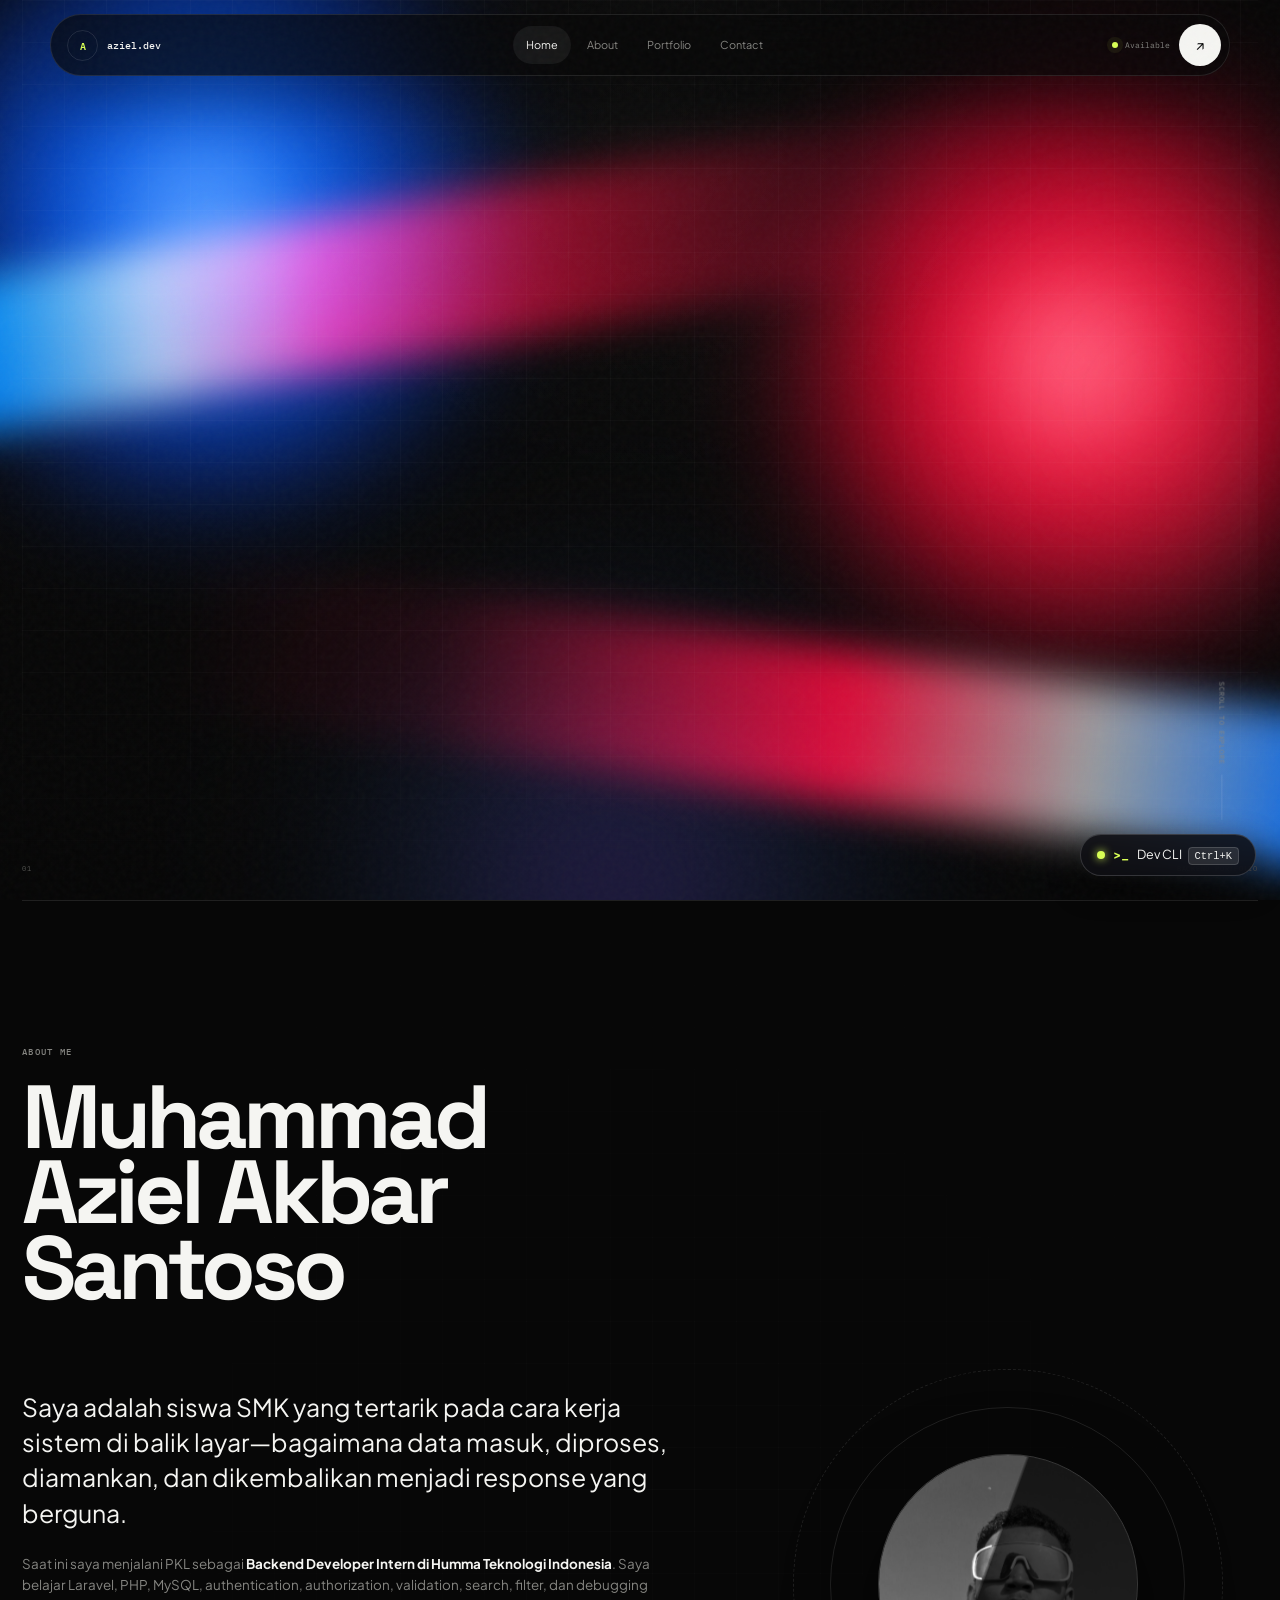
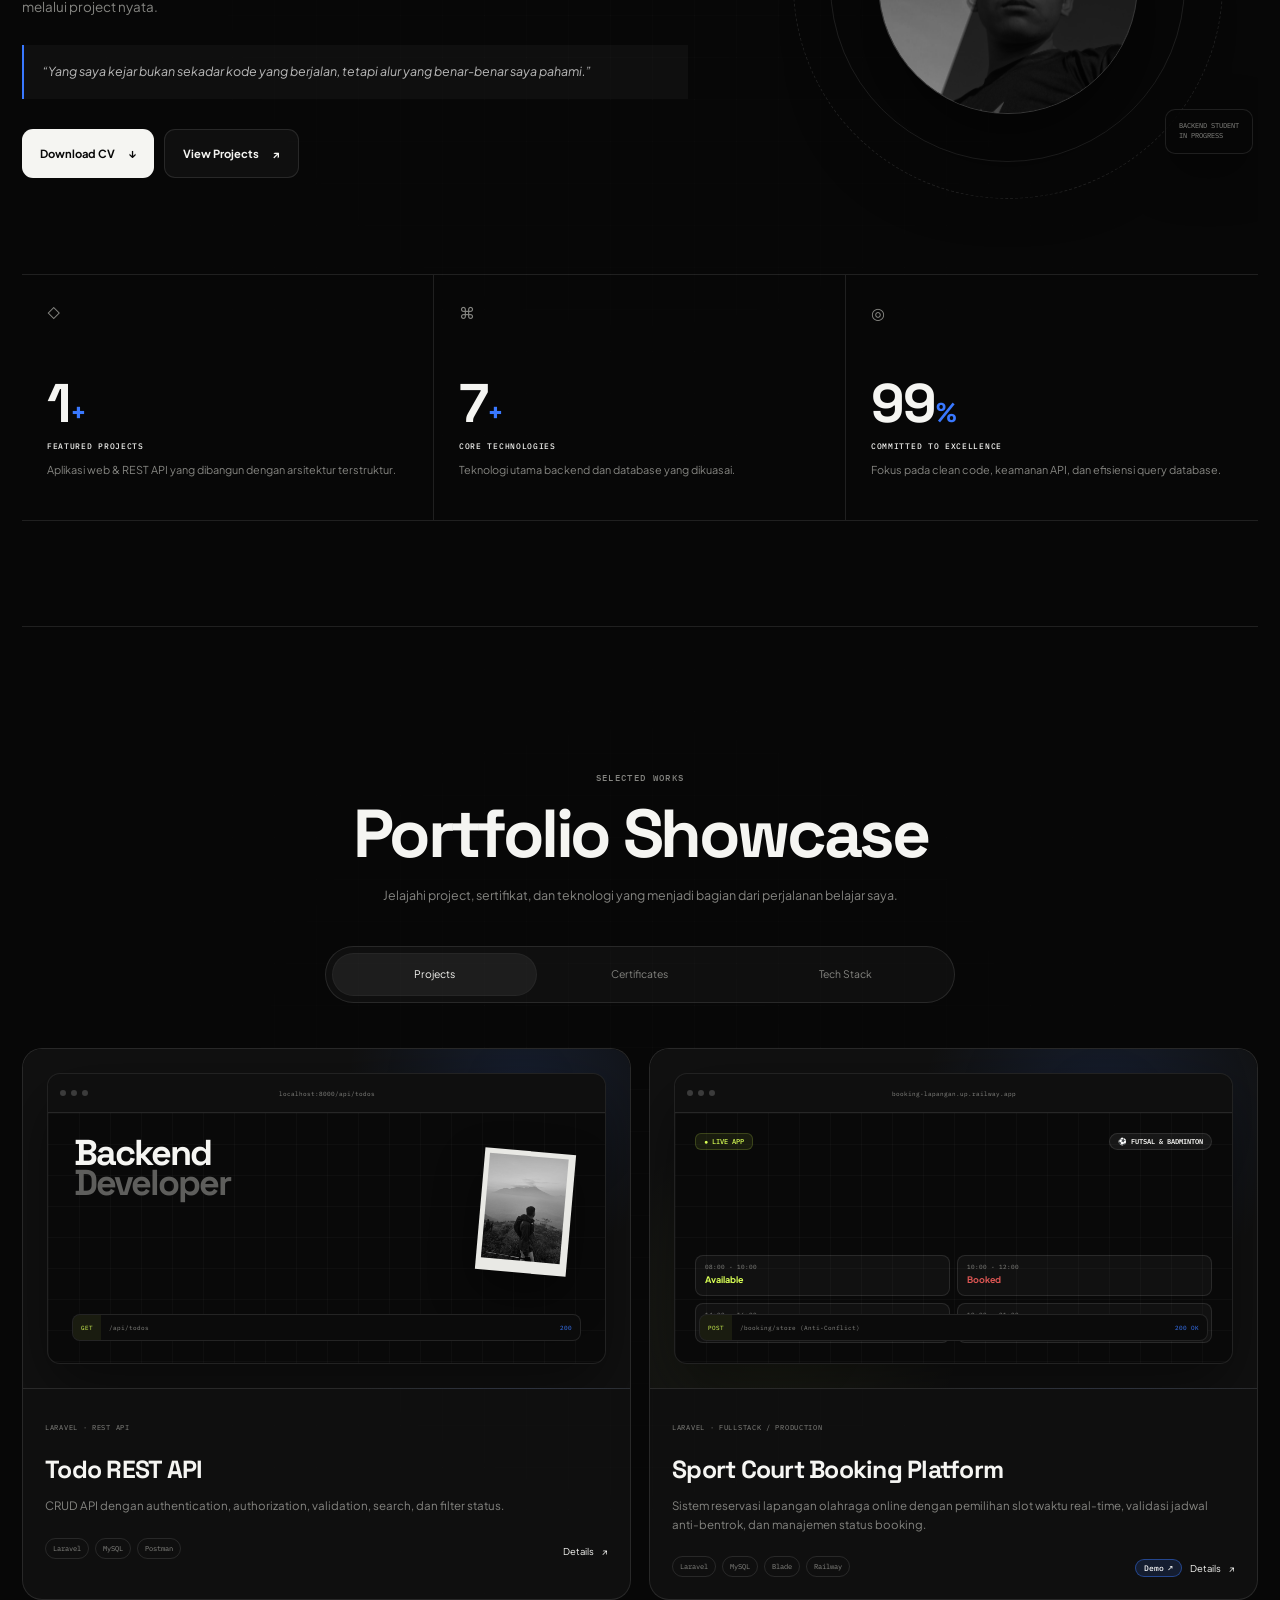
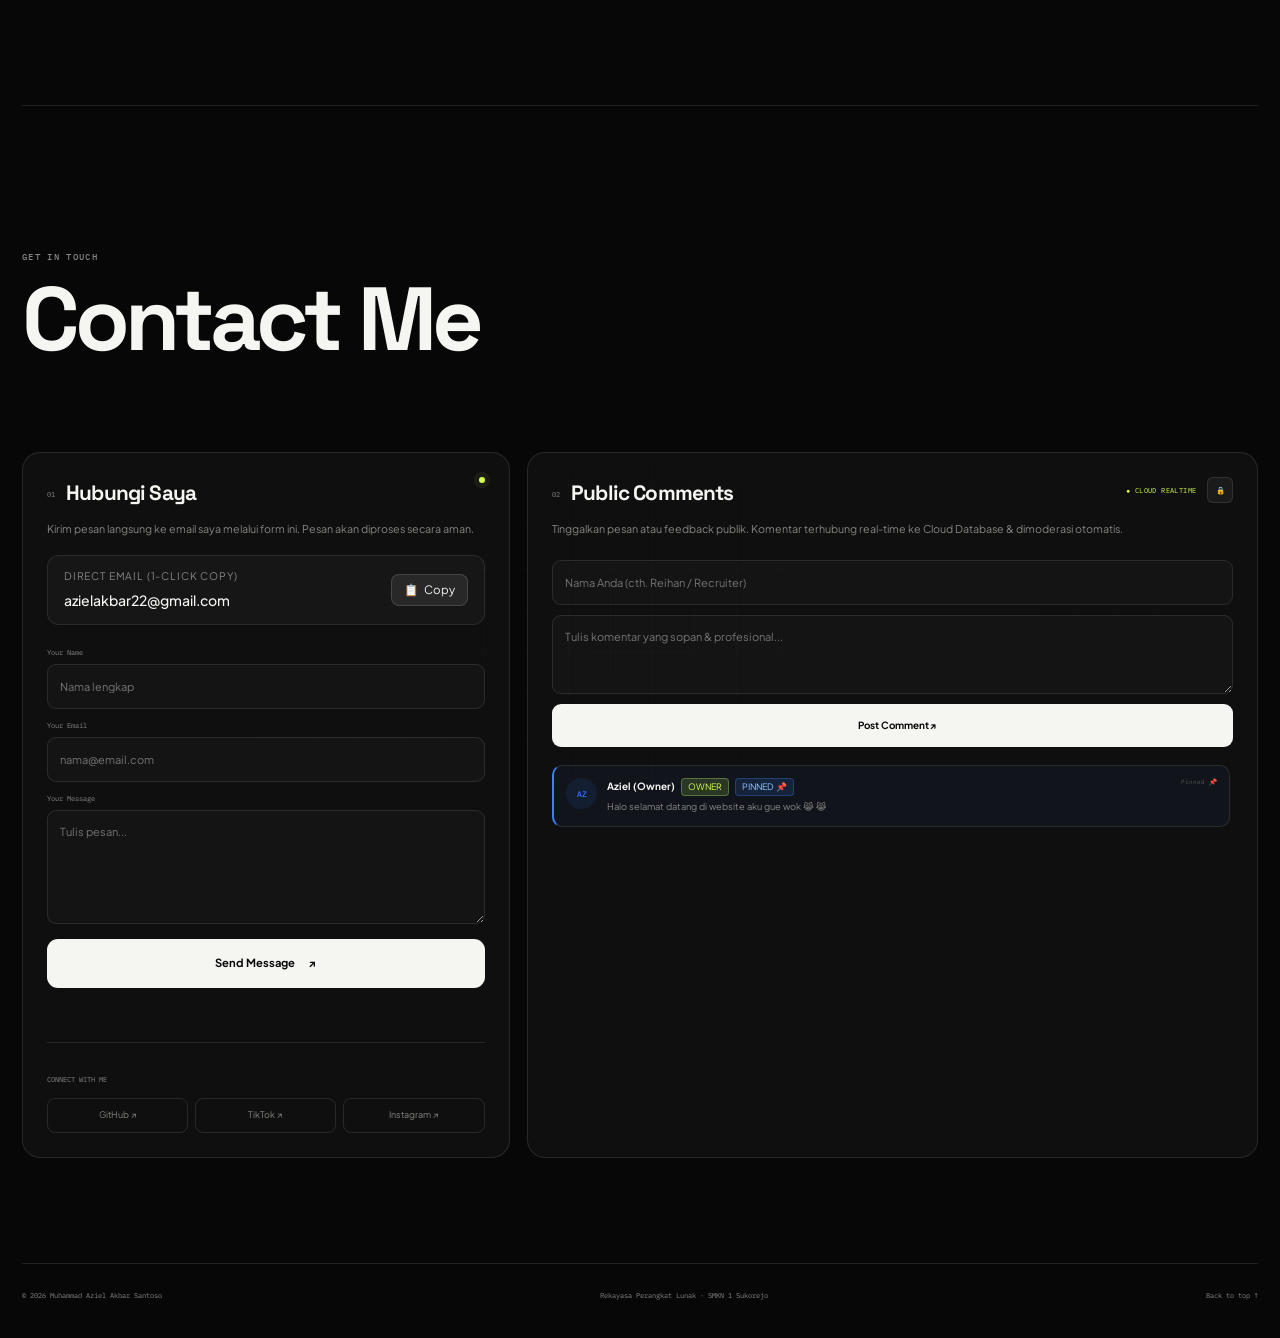
<file: index.html>
<!DOCTYPE html>
<html lang="id">

<head>
  <meta charset="UTF-8" />
  <meta name="viewport" content="width=device-width, initial-scale=1.0" />
  <meta name="description"
    content="Portfolio Muhammad Aziel Akbar Santoso, siswa Rekayasa Perangkat Lunak SMKN 1 Sukorejo dan Backend Developer Intern di Humma Teknologi Indonesia." />
  <meta name="author" content="Muhammad Aziel Akbar Santoso" />
  <meta name="keywords"
    content="Muhammad Aziel, Backend Developer, Laravel, PHP, REST API, Portfolio, SMKN 1 Sukorejo, Web Developer" />
  <!-- Canonical & Verification -->
  <link rel="canonical" href="https://azielganteng.vercel.app/" />
  <!-- Google Site Verification -->
  <meta name="google-site-verification" content="google5648b6c1eda6b91b.html" />

  <meta name="theme-color" content="#070707" />
  <title>Muhammad Aziel — Backend Developer Portfolio</title>

  <!-- Favicon -->
  <link rel="icon" type="image/jpeg" href="assets/images/foto1.jpeg" />
  <link rel="apple-touch-icon" href="assets/images/foto1.jpeg" />

  <!-- Open Graph / Facebook / LinkedIn / WhatsApp -->
  <meta property="og:type" content="website" />
  <meta property="og:url" content="https://azielganteng.vercel.app/" />
  <meta property="og:title" content="Muhammad Aziel — Backend Developer Portfolio" />
  <meta property="og:description"
    content="Portfolio Muhammad Aziel Akbar Santoso — Siswa Rekayasa Perangkat Lunak SMKN 1 Sukorejo & Backend Developer Intern di Humma Teknologi Indonesia." />
  <meta property="og:image" content="https://azielganteng.vercel.app/assets/images/og-banner.jpg" />
  <meta property="og:image:width" content="1200" />
  <meta property="og:image:height" content="630" />

  <!-- Twitter -->
  <meta name="twitter:card" content="summary_large_image" />
  <meta name="twitter:url" content="https://azielganteng.vercel.app/" />
  <meta name="twitter:title" content="Muhammad Aziel — Backend Developer Portfolio" />
  <meta name="twitter:description"
    content="Portfolio Muhammad Aziel Akbar Santoso — Backend Developer Intern di Humma Teknologi Indonesia." />
  <meta name="twitter:image" content="https://azielganteng.vercel.app/assets/images/og-banner.jpg" />

  <!-- Structured Data / JSON-LD for Google SEO -->
  <script type="application/ld+json">
  {
    "@context": "https://schema.org",
    "@type": "Person",
    "name": "Muhammad Aziel Akbar Santoso",
    "alternateName": "Aziel",
    "url": "https://azielganteng.vercel.app/",
    "image": "https://azielganteng.vercel.app/assets/images/foto1.jpeg",
    "jobTitle": "Backend Developer",
    "worksFor": {
      "@type": "Organization",
      "name": "Humma Teknologi Indonesia"
    },
    "alumniOf": {
      "@type": "EducationalOrganization",
      "name": "SMKN 1 Sukorejo"
    },
    "knowsAbout": ["Laravel", "PHP", "MySQL", "REST API", "Database Design", "Backend Development"],
    "sameAs": [
      "https://github.com/azielganteng",
      "https://www.instagram.com/ieelmorant_/",
      "https://www.tiktok.com/@ellzznotgutt"
    ]
  }
  </script>

  <!-- Fonts & Styles -->
  <link rel="preconnect" href="https://fonts.googleapis.com" />
  <link rel="preconnect" href="https://fonts.gstatic.com" crossorigin />
  <link
    href="https://fonts.googleapis.com/css2?family=IBM+Plex+Mono:wght@400;500;600&family=Plus+Jakarta+Sans:wght@400;500;600;700&family=Space+Grotesk:wght@500;600;700&display=swap"
    rel="stylesheet" />
  <link rel="stylesheet" href="style.css?v=2.8" />
  <script src="motion.js?v=2.8" defer></script>
  <script src="script.js?v=2.8" defer></script>
</head>

<body class="is-loading">
  <div class="preloader" id="preloader" aria-hidden="true">
    <div class="preloader-grid"></div>
    <div class="preloader-aurora preloader-aurora-one"></div>
    <div class="preloader-aurora preloader-aurora-two"></div>
    <div class="preloader-depth-rings" aria-hidden="true">
      <span></span><span></span><span></span>
    </div>
    <div class="preloader-light-trail preloader-light-trail-one"></div>
    <div class="preloader-light-trail preloader-light-trail-two"></div>
    <div class="preloader-beam"></div>
    <div class="preloader-cursor"></div>

    <div class="preloader-content">
      <div class="preloader-topline">
        <span><i></i> AZIEL.DEV</span>
        <span>PORTFOLIO / 2026</span>
      </div>

      <div class="preloader-core" aria-hidden="true">
        <span class="preloader-core-ring"></span>
        <span class="preloader-core-dot"></span>
      </div>

      <p class="preloader-kicker">WELCOME TO THE EXPERIENCE</p>

      <div class="preloader-title-shell">
        <span class="preloader-title-aura" aria-hidden="true"></span>
        <h1 class="preloader-title" aria-label="Welcome to my Portfolio Website">
          <span class="preloader-title-line" aria-hidden="true">
            <span class="intro-word" data-intro-word>Welcome</span>
            <span class="intro-word intro-word-soft" data-intro-word>to</span>
            <span class="intro-word intro-word-soft" data-intro-word>my</span>
          </span>
          <span class="preloader-title-line preloader-title-line-accent" aria-hidden="true">
            <span class="intro-word" data-intro-word>Portfolio</span>
            <span class="intro-word" data-intro-word>Website</span>
          </span>
        </h1>
        <span class="preloader-light-sweep" aria-hidden="true"></span>
        <span class="preloader-title-line-glow" aria-hidden="true"></span>
      </div>

      <p class="preloader-subtitle">Backend ideas, digital systems, and a journey built one line of code at a time.</p>

      <div class="preloader-progress-wrap">
        <div class="preloader-track"><span id="preloaderBar"></span></div>
        <div class="preloader-meta">
          <span id="preloaderState">ENTERING DIGITAL SPACE</span>
          <strong id="preloaderValue">00%</strong>
        </div>
      </div>

      <div class="preloader-tags" aria-hidden="true">
        <span>BACKEND</span><span>API</span><span>DATABASE</span>
      </div>
    </div>
  </div>

  <div class="page-transition" id="pageTransition" aria-hidden="true">
    <span></span>
  </div>

  <div class="site-ambient" aria-hidden="true">
    <span class="ambient-orb ambient-orb-blue"></span>
    <span class="ambient-orb ambient-orb-red"></span>
    <span class="ambient-orb ambient-orb-violet"></span>
    <span class="ambient-beam ambient-beam-one"></span>
    <span class="ambient-beam ambient-beam-two"></span>
  </div>
  <div class="site-noise" aria-hidden="true"></div>
  <div class="cursor-dot" aria-hidden="true"></div>
  <div class="cursor-ring" aria-hidden="true"></div>
  <div class="scroll-progress" aria-hidden="true"><span></span></div>

  <header class="site-header" id="siteHeader">
    <a class="brand magnetic" href="#home" aria-label="Kembali ke halaman utama">
      <span class="brand-mark">A</span>
      <span class="brand-text">aziel.dev</span>
    </a>

    <nav class="desktop-nav" aria-label="Navigasi utama">
      <a href="#home" class="active">Home</a>
      <a href="#about">About</a>
      <a href="#showcase">Portfolio</a>
      <a href="#contact">Contact</a>
    </nav>

    <div class="header-actions">
      <span class="availability"><i></i> Available</span>
      <a href="#contact" class="header-contact magnetic" aria-label="Hubungi Aziel">↗</a>
      <button class="menu-toggle" id="menuToggle" type="button" aria-label="Buka menu" aria-controls="mobileMenu"
        aria-expanded="false">
        <span></span><span></span>
      </button>
    </div>
  </header>

  <aside class="mobile-menu" id="mobileMenu" aria-hidden="true">
    <button class="mobile-menu-backdrop" type="button" data-menu-close aria-label="Tutup menu"></button>
    <div class="mobile-menu-panel">
      <div class="mobile-menu-top">
        <span>MENU / NAVIGATION</span>
        <button type="button" data-menu-close aria-label="Tutup menu">×</button>
      </div>
      <nav class="mobile-nav" aria-label="Navigasi seluler">
        <a href="#home" data-menu-link><small>01</small>Home</a>
        <a href="#about" data-menu-link><small>02</small>About</a>
        <a href="#showcase" data-menu-link><small>03</small>Portfolio</a>
        <a href="#contact" data-menu-link><small>04</small>Contact</a>
      </nav>
      <div class="mobile-menu-bottom">
        <span>Muhammad Aziel Akbar Santoso</span>
        <span>Backend Intern · Indonesia</span>
      </div>
    </div>
  </aside>

  <main>
    <section class="hero section" id="home" data-section="home">
      <div class="grid-bg" aria-hidden="true"></div>
      <div class="hero-spotlight" aria-hidden="true"></div>

      <div class="hero-copy">
        <p class="section-kicker reveal" data-delay="0">HELLO, I AM</p>
        <h1 class="hero-title" data-split="lines">
          <span>Backend</span>
          <span class="muted-line">Developer</span>
        </h1>

        <p class="hero-description reveal" data-delay="180">
          Seorang siswa <strong>Rekayasa Perangkat Lunak</strong> yang sedang
          membangun fondasi backend melalui Laravel, REST API, dan database.
        </p>

        <div class="hero-meta reveal" data-delay="260">
          <span>Experience</span>
          <span>Backend Intern</span>
          <span>Tech Enthusiast</span>
        </div>

        <div class="hero-code reveal" data-delay="320" aria-label="Cuplikan kode">
          <span>&gt; request enters the route</span>
          <span>&gt; controller handles the logic</span>
          <span>&gt; response returns meaningful data_</span>
        </div>
      </div>

      <div class="hanging-stage reveal-scale" id="hangingStage">
        <div class="hanger" aria-hidden="true">
          <span class="hanger-pin"></span>
          <span class="hanger-line"></span>
          <span class="hanger-clip"></span>
        </div>

        <article class="hanging-card tilt-card" id="hangingCard">
          <div class="portrait-frame">
            <img src="assets/images/foto1.jpeg" alt="Avatar ilustrasi Muhammad Aziel" />
            <span class="portrait-scan"></span>
            <div class="portrait-label">BACKEND / 2026</div>
          </div>
          <div class="card-signature">
            <strong>Leizaa</strong>
            <span>SMKN 1 Sukorejo</span>
          </div>
        </article>
      </div>

      <div class="hero-scroll-label" aria-hidden="true">
        <span>SCROLL TO EXPLORE</span><i></i>
      </div>

      <div class="hero-index" aria-hidden="true">
        <span>01</span>
        <span>BACKEND PORTFOLIO</span>
      </div>
    </section>

    <section class="about section" id="about" data-section="about">
      <div class="grid-bg grid-soft" aria-hidden="true"></div>

      <div class="about-heading">
        <p class="section-kicker reveal">ABOUT ME</p>
        <h2 data-split="lines">
          <span>Muhammad</span>
          <span>Aziel Akbar</span>
          <span>Santoso</span>
        </h2>
      </div>

      <div class="about-main">
        <div class="about-content reveal-left">
          <p class="about-lead">
            Saya adalah siswa SMK yang tertarik pada cara kerja sistem di balik layar—bagaimana data masuk, diproses,
            diamankan, dan dikembalikan menjadi response yang berguna.
          </p>
          <p>
            Saat ini saya menjalani PKL sebagai <strong>Backend Developer Intern di Humma Teknologi Indonesia</strong>. Saya
            belajar Laravel, PHP, MySQL, authentication, authorization, validation, search, filter, dan debugging
            melalui project nyata.
          </p>

          <blockquote>
            “Yang saya kejar bukan sekadar kode yang berjalan, tetapi alur yang benar-benar saya pahami.”
          </blockquote>

          <div class="about-actions">
            <a href="#" class="button button-primary magnetic" id="downloadCv">
              <span>Download CV</span><i>↓</i>
            </a>
            <a href="#showcase" class="button button-secondary magnetic">
              <span>View Projects</span><i>↗</i>
            </a>
          </div>
        </div>

        <div class="about-portrait reveal-right">
          <div class="portrait-orbit orbit-one"></div>
          <div class="portrait-orbit orbit-two"></div>
          <div class="round-portrait tilt-card">
            <img src="assets/images/foto2.jpeg" alt="Avatar ilustrasi Muhammad Aziel" />
            <div class="round-portrait-shade"></div>
          </div>
          <span class="portrait-note">BACKEND STUDENT<br />IN PROGRESS</span>
        </div>
      </div>

      <div class="stat-grid">
        <article class="stat-card reveal" data-delay="0">
          <div class="stat-icon">◇</div>
          <strong class="counter" data-target="2">0</strong>
          <span>FEATURED PROJECTS</span>
          <p>Aplikasi web &amp; REST API yang dibangun dengan arsitektur terstruktur.</p>
        </article>

        <article class="stat-card reveal" data-delay="80">
          <div class="stat-icon">⌘</div>
          <strong class="counter" data-target="8">0</strong>
          <span>CORE TECHNOLOGIES</span>
          <p>Teknologi utama backend dan database yang dikuasai.</p>
        </article>

        <article class="stat-card reveal" data-delay="160">
          <div class="stat-icon">◎</div>
          <strong class="counter" data-target="100">0</strong>
          <span>COMMITTED TO EXCELLENCE</span>
          <p>Fokus pada clean code, keamanan API, dan efisiensi query database.</p>
        </article>
      </div>
    </section>

    <section class="showcase section" id="showcase" data-section="showcase">
      <div class="grid-bg grid-soft" aria-hidden="true"></div>

      <div class="showcase-heading">
        <p class="section-kicker reveal">SELECTED WORKS</p>
        <h2 data-split="lines"><span>Portfolio Showcase</span></h2>
        <p class="reveal" data-delay="130">
          Jelajahi project, sertifikat, dan teknologi yang menjadi bagian dari perjalanan belajar saya.
        </p>
      </div>

      <div class="showcase-tabs reveal" role="tablist" aria-label="Kategori portfolio">
        <button class="showcase-tab active" type="button" role="tab" aria-selected="true"
          data-tab="projects">Projects</button>
        <button class="showcase-tab" type="button" role="tab" aria-selected="false"
          data-tab="certificates">Certificates</button>
        <button class="showcase-tab" type="button" role="tab" aria-selected="false" data-tab="stack">Tech Stack</button>
      </div>

      <div class="showcase-panels">
        <div class="showcase-panel active" id="projectsPanel" data-panel="projects" role="tabpanel">
          <div class="project-grid">
            <article class="project-card reveal tilt-card" data-project="todo-api">
              <div class="project-preview project-preview-todo">
                <div class="preview-browser">
                  <div class="preview-browser-top">
                    <div><i></i><i></i><i></i></div>
                    <span>localhost:8000/api/todos</span>
                  </div>
                  <div class="preview-browser-body">
                    <div class="mini-title"><span>Backend</span><strong>Developer</strong></div>
                    <div class="mini-polaroid"><img src="assets/images/foto3.jpeg" alt="" /></div>
                    <div class="mini-request"><b>GET</b><span>/api/todos</span><em>200</em></div>
                  </div>
                </div>
              </div>
              <div class="project-body">
                <span class="project-type">LARAVEL · REST API</span>
                <h3>Todo REST API</h3>
                <p>CRUD API dengan authentication, authorization, validation, search, dan filter status.</p>
                <div class="project-footer">
                  <div class="project-tags"><span>Laravel</span><span>MySQL</span><span>Postman</span></div>
                  <button type="button" class="project-detail" data-open-project="todo-api">Details <i>↗</i></button>
                </div>
              </div>
            </article>

            <article class="project-card reveal tilt-card" data-project="booking-lapangan" data-delay="110">
              <div class="project-preview project-preview-booking">
                <div class="preview-browser">
                  <div class="preview-browser-top">
                    <div><i></i><i></i><i></i></div>
                    <span>booking-lapangan.up.railway.app</span>
                  </div>
                  <div class="preview-browser-body preview-booking-body">
                    <div class="booking-badge-row">
                      <span class="booking-status-tag">● LIVE APP</span>
                      <span class="booking-court-pill">⚽ FUTSAL &amp; BADMINTON</span>
                    </div>
                    <div class="booking-mock-grid">
                      <div class="booking-slot is-available"><span>08:00 - 10:00</span><strong>Available</strong></div>
                      <div class="booking-slot is-booked"><span>10:00 - 12:00</span><strong>Booked</strong></div>
                      <div class="booking-slot is-available"><span>14:00 - 16:00</span><strong>Available</strong></div>
                      <div class="booking-slot is-booked"><span>19:00 - 21:00</span><strong>Booked</strong></div>
                    </div>
                    <div class="mini-request">
                      <b>POST</b><span>/booking/store (Anti-Conflict)</span><em>200 OK</em>
                    </div>
                  </div>
                </div>
              </div>
              <div class="project-body">
                <span class="project-type">LARAVEL · FULLSTACK / PRODUCTION</span>
                <h3>Sport Court Booking Platform</h3>
                <p>Sistem reservasi lapangan olahraga online dengan pemilihan slot waktu real-time, validasi jadwal
                  anti-bentrok, dan manajemen status booking.</p>
                <div class="project-footer">
                  <div class="project-tags"><span>Laravel</span><span>MySQL</span><span>Blade</span><span>Railway</span>
                  </div>
                  <div class="project-actions">
                    <a href="https://booking-lapangan-production.up.railway.app/" target="_blank"
                      rel="noopener noreferrer" class="project-live-link"
                      aria-label="Buka live demo Booking Lapangan">Demo <i>↗</i></a>
                    <button type="button" class="project-detail" data-open-project="booking-lapangan">Details
                      <i>↗</i></button>
                  </div>
                </div>
              </div>
            </article>
          </div>
        </div>

        <div class="showcase-panel" id="certificatesPanel" data-panel="certificates" role="tabpanel" hidden>
          <div class="certificate-grid">
            <button class="certificate-card reveal" type="button" data-certificate="latika"
              data-cert-img="assets/images/sertifikat.jpg" data-cert-title="Sertifikat Latika Website"
              data-cert-desc="Sertifikat kontribusi dan pengembangan modul website Latika.">
              <div class="certificate-image"><img src="assets/images/sertifikat.jpg" alt="Sertifikat Latika Website" />
              </div>
              <div class="certificate-info"><span>VERIFIED</span>
                <h3>Sertifikat Latika Website</h3>
                <p>Pengembangan & Integrasi Website</p>
              </div>
            </button>
            <button class="certificate-card reveal" type="button" data-certificate="backend"
              data-cert-img="assets/images/certificate.svg" data-cert-title="Backend Development &amp; REST API"
              data-cert-desc="Kompetensi arsitektur backend, validasi data, dan integrasi database Laravel."
              data-delay="90">
              <div class="certificate-image certificate-placeholder"><span>BACKEND<br />DEV</span></div>
              <div class="certificate-info"><span>IN PROGRESS</span>
                <h3>Backend &amp; REST API</h3>
                <p>Laravel, MySQL &amp; RESTful API</p>
              </div>
            </button>
            <button class="certificate-card reveal" type="button" data-certificate="school"
              data-cert-img="assets/images/certificate.svg" data-cert-title="Sertifikat Magang / PKL"
              data-cert-desc="Sertifikat Praktik Kerja Lapangan (PKL) Backend Developer di Humma Teknologi Indonesia."
              data-delay="180">
              <div class="certificate-image certificate-placeholder"><span>INTERNSHIP<br />PKL</span></div>
              <div class="certificate-info"><span>UPCOMING</span>
                <h3>Sertifikat PKL (soon)</h3>
                <p>Humma Teknologi Indonesia</p>
              </div>
            </button>
          </div>
        </div>

        <div class="showcase-panel" id="stackPanel" data-panel="stack" role="tabpanel" hidden>
          <div class="tech-grid">
            <article class="tech-card reveal"><span
                class="tech-icon tech-laravel">L</span><strong>Laravel</strong><small>MAIN FRAMEWORK</small></article>
            <article class="tech-card reveal" data-delay="40"><span
                class="tech-icon tech-php">PHP</span><strong>PHP</strong><small>BACKEND LANGUAGE</small></article>
            <article class="tech-card reveal" data-delay="80"><span
                class="tech-icon tech-mysql">DB</span><strong>MySQL</strong><small>DATABASE</small></article>
            <article class="tech-card reveal" data-delay="120"><span
                class="tech-icon tech-postman">API</span><strong>Postman</strong><small>API TESTING</small></article>
            <article class="tech-card reveal" data-delay="160"><span
                class="tech-icon tech-git">GIT</span><strong>Git</strong><small>VERSION CONTROL</small></article>
            <article class="tech-card reveal" data-delay="200"><span
                class="tech-icon tech-html">&lt;/&gt;</span><strong>Web Basics</strong><small>HTML · CSS · JS</small>
            </article>
            <article class="tech-card reveal" data-delay="240"><span
                class="tech-icon tech-auth">AUTH</span><strong>Sanctum</strong><small>AUTHENTICATION</small></article>
            <article class="tech-card reveal" data-delay="280"><span class="tech-icon tech-next">→</span><strong>Clean
                Architecture</strong><small>NEXT TARGET</small></article>
          </div>

          <div class="github-showcase reveal" data-delay="320">
            <div class="github-card">
              <div class="github-header">
                <div class="github-user">
                  <span class="github-avatar">⚡</span>
                  <div>
                    <strong>Muhammad Aziel</strong>
                    <span>@azielganteng · GitHub Verified</span>
                  </div>
                </div>
                <a href="https://github.com/azielganteng" target="_blank" rel="noopener noreferrer" class="github-badge">
                  <span>Visit GitHub</span><i>↗</i>
                </a>
              </div>
              <div class="github-stats-grid">
                <div class="gh-stat-item">
                  <span class="gh-stat-label">MAIN LANGUAGE</span>
                  <strong class="gh-stat-val">PHP &amp; Laravel</strong>
                </div>
                <div class="gh-stat-item">
                  <span class="gh-stat-label">CORE FOCUS</span>
                  <strong class="gh-stat-val">REST API &amp; DB</strong>
                </div>
                <div class="gh-stat-item">
                  <span class="gh-stat-label">CURRENT STATUS</span>
                  <strong class="gh-stat-val status-live">● Open to Work / PKL</strong>
                </div>
              </div>
            </div>
          </div>
        </div>
      </div>
    </section>

    <section class="contact section" id="contact" data-section="contact">
      <div class="grid-bg grid-soft" aria-hidden="true"></div>

      <div class="contact-heading">
        <p class="section-kicker reveal">GET IN TOUCH</p>
        <h2 data-split="lines"><span>Contact Me</span></h2>
        <p class="reveal" data-delay="120">Punya masukan, ide project, atau ingin berdiskusi tentang backend? Kirim
          pesan melalui form di bawah.</p>
      </div>

      <div class="contact-layout">
        <div class="contact-card reveal-left">
          <div class="contact-card-title">
            <div><span>01</span>
              <h3>Hubungi Saya</h3>
            </div>
            <i class="status-dot"></i>
          </div>
          <p>Kirim pesan langsung ke email saya melalui form ini. Pesan akan diproses secara aman.</p>

          <div class="quick-email-box">
            <div class="quick-email-info">
              <span class="quick-email-label">DIRECT EMAIL (1-CLICK COPY)</span>
              <code class="quick-email-text" id="quickEmailText">azielakbar22@gmail.com</code>
            </div>
            <button type="button" class="quick-copy-btn" id="copyEmailBtn" aria-label="Salin email ke clipboard">
              <span class="copy-icon" id="copyBtnIcon">📋</span>
              <span class="copy-label" id="copyBtnLabel">Copy</span>
            </button>
          </div>

          <form id="contactForm" class="contact-form" action="https://formspree.io/f/xljroywk" method="POST">
            <label><span>Your Name</span><input type="text" name="name" placeholder="Nama lengkap" autocomplete="name"
                required /></label>
            <label><span>Your Email</span><input type="email" name="email" placeholder="nama@email.com"
                autocomplete="email" required /></label>
            <label><span>Your Message</span><textarea name="message" rows="5" placeholder="Tulis pesan..."
                required></textarea></label>
            <button class="button button-primary magnetic" type="submit" id="contactSubmitBtn"><span>Send
                Message</span><i>↗</i></button>
            <p class="form-status" id="formStatus" aria-live="polite"></p>
          </form>

          <div class="contact-socials">
            <span>CONNECT WITH ME</span>
            <div>
              <a href="https://github.com/azielganteng" target="_blank" rel="noopener noreferrer"
                aria-label="GitHub">GitHub ↗</a>
              <a href="https://www.tiktok.com/@ellzznotgutt" target="_blank" rel="noopener noreferrer"
                aria-label="TikTok">TikTok ↗</a>
              <a href="https://www.instagram.com/ieelmorant_?igsh=MXU4amg3eWxwcXZycQ==" target="_blank"
                rel="noopener noreferrer" aria-label="Instagram">Instagram ↗</a>
            </div>
          </div>
        </div>

        <div class="comments-card reveal-right">
          <div class="contact-card-title">
            <div><span>02</span>
              <h3>Public Comments</h3>
            </div>
            <div class="comment-header-right">
              <small class="comment-badge" id="commentBadge">● CLOUD REALTIME</small>
              <button type="button" class="comment-admin-toggle" id="commentAdminToggle" title="Mode Kelola / Hapus (Khusus Aziel)">
                <span id="adminToggleIcon">🔒</span>
              </button>
            </div>
          </div>
          <p>Tinggalkan pesan atau feedback publik. Komentar terhubung real-time ke Cloud Database &amp; dimoderasi otomatis.</p>

          <!-- Admin Toolbar (Muncul jika Aziel login sebagai Admin) -->
          <div class="comment-admin-bar" id="commentAdminBar" style="display:none;">
            <div class="admin-bar-info">
              <span class="admin-badge">👑 OWNER ADMIN ACTIVE</span>
              <small>Tombol Hapus Aktif di Setiap Komentar</small>
            </div>
            <div class="admin-bar-actions">
              <button type="button" class="admin-btn-clear" id="adminClearAllBtn">🧹 Hapus Semua</button>
              <button type="button" class="admin-btn-logout" id="adminLogoutBtn">Logout</button>
            </div>
          </div>

          <form id="commentForm" class="comment-form">
            <input type="text" name="commentName" id="commentNameInput" placeholder="Nama Anda (cth. Reihan / Recruiter)" maxlength="24" required />
            <textarea name="commentText" id="commentTextInput" rows="3" placeholder="Tulis komentar yang sopan & profesional..." maxlength="140" required></textarea>
            <button type="submit" id="commentSubmitBtn">
              <span>Post Comment</span><i>↗</i>
            </button>
            <div class="comment-status" id="commentStatus" aria-live="polite"></div>
          </form>

          <div class="comment-list" id="commentList" aria-live="polite"></div>
        </div>
      </div>
    </section>
  </main>

  <footer class="site-footer">
    <span>© 2026 Muhammad Aziel Akbar Santoso</span>
    <span>Rekayasa Perangkat Lunak · SMKN 1 Sukorejo</span>
    <a href="#home">Back to top ↑</a>
  </footer>

  <div class="project-modal" id="projectModal" aria-hidden="true" role="dialog" aria-modal="true"
    aria-labelledby="modalTitle">
    <button class="project-modal-backdrop" type="button" data-close-modal aria-label="Tutup detail project"></button>
    <div class="project-modal-dialog">
      <div class="modal-topbar">
        <button type="button" data-close-modal class="modal-back-btn">← Back</button>
        <div class="modal-nav-tabs" role="tablist">
          <button type="button" class="modal-nav-btn active" data-pmodal-tab="overview">📋 Overview</button>
          <button type="button" class="modal-nav-btn" data-pmodal-tab="api">⚡ API Tester</button>
          <button type="button" class="modal-nav-btn" data-pmodal-tab="erd">🗄️ Database ERD</button>
        </div>
        <button type="button" data-close-modal class="modal-close-icon" aria-label="Tutup">×</button>
      </div>
      <div class="modal-content" id="modalContent">
        <div class="modal-tab-panel active" id="pmodalTabOverview">
          <div class="modal-copy">
            <span class="modal-kicker" id="modalKicker">BACKEND PROJECT</span>
            <h2 id="modalTitle">Project title</h2>
            <p id="modalDescription">Project description.</p>
            <div class="modal-stats" id="modalStats"></div>
            <div class="modal-case-study" id="modalCaseStudy"></div>
            <div class="modal-section"><span>KEY FEATURES</span>
              <ul id="modalFeatures"></ul>
            </div>
            <div class="modal-section"><span>TECHNOLOGIES USED</span>
              <div class="modal-tags" id="modalTags"></div>
            </div>
          </div>
          <div class="modal-visual" id="modalVisual"></div>
        </div>

        <div class="modal-tab-panel" id="pmodalTabApi">
          <div class="api-tester-wrap">
            <div class="api-tester-top">
              <div class="api-endpoint-bar">
                <span class="api-method-badge" id="apiMethodBadge">GET</span>
                <select id="apiEndpointSelect" class="api-endpoint-select" aria-label="Pilih Endpoint API">
                </select>
                <button type="button" class="api-send-btn" id="apiSendBtn">
                  <span>SEND REQUEST</span><i>▶</i>
                </button>
              </div>
            </div>

            <div class="api-tester-grid">
              <div class="api-req-panel">
                <div class="api-panel-title">
                  <span>REQUEST PARAMS &amp; BODY</span>
                  <span class="api-auth-pill">Bearer Token [Sanctum]</span>
                </div>
                <div class="api-req-view" id="apiReqPayload">
                  <code>// Parameter request otomatis terisi</code>
                </div>
                <div class="api-doc-tip" id="apiDocTip">
                  <strong>ℹ️ Endpoint Doc:</strong> <span id="apiDocText">Memuat dokumentasi endpoint...</span>
                </div>
              </div>

              <div class="api-res-panel">
                <div class="api-res-header">
                  <div class="api-res-status">
                    <span>RESPONSE:</span>
                    <span class="status-badge status-200" id="apiStatusBadge">200 OK</span>
                    <span class="latency-badge" id="apiLatencyBadge">⚡ 32ms</span>
                  </div>
                  <span class="api-size-badge">Content-Type: application/json</span>
                </div>
                <pre class="api-json-body" id="apiJsonBody"><code>// Klik SEND REQUEST untuk menjalankan simulasi</code></pre>
              </div>
            </div>
          </div>
        </div>

        <div class="modal-tab-panel" id="pmodalTabErd">
          <div class="erd-viewer-wrap">
            <div class="erd-intro">
              <h4>🗄️ Relational Database Schema &amp; Indexes</h4>
              <p>Struktur arsitektur database MySQL dengan integritas relasi foreign key, constraint, dan indexing untuk performa query.</p>
            </div>
            <div class="erd-grid" id="erdGrid">
            </div>
          </div>
        </div>
      </div>
    </div>
  </div>

  <div class="certificate-modal" id="certificateModal" aria-hidden="true" role="dialog" aria-modal="true"
    aria-label="Pratinjau sertifikat">
    <button class="project-modal-backdrop" type="button" data-close-certificate aria-label="Tutup sertifikat"></button>
    <div class="certificate-modal-dialog">
      <button class="certificate-modal-close" type="button" data-close-certificate aria-label="Tutup">×</button>
      <img id="certModalImage" src="assets/images/sertifikat.jpg" alt="Pratinjau sertifikat" />
      <p id="certModalCaption">Pratinjau sertifikat pencapaian dan pembelajaran.</p>
    </div>
  </div>

  <div class="certificate-modal cv-modal" id="cvModal" aria-hidden="true" role="dialog" aria-modal="true"
    aria-label="Curriculum Vitae Muhammad Aziel">
    <button class="project-modal-backdrop" type="button" data-close-cv aria-label="Tutup CV"></button>
    <div class="certificate-modal-dialog cv-modal-dialog">
      <div class="cv-modal-header">
        <div class="cv-header-info">
          <div class="cv-badge-row">
            <span class="section-kicker">CURRICULUM VITAE</span>
            <span class="cv-privacy-tag">🔒 PRIVACY PROTECTED</span>
          </div>
          <h3>Muhammad Aziel Akbar Santoso</h3>
          <p class="cv-sub">Backend Developer · Pasuruan, Jawa Timur</p>
        </div>
        <button class="certificate-modal-close" type="button" data-close-cv aria-label="Tutup">×</button>
      </div>

      <div class="cv-modal-nav">
        <button type="button" class="cv-tab-btn active" data-cv-tab="summary">📄 Ringkasan Profil</button>
        <button type="button" class="cv-tab-btn" data-cv-tab="request">🔒 Minta Dokumen Lengkap</button>
      </div>

      <div class="cv-modal-body">
        <div class="cv-tab-panel active" id="cvTabSummary">
          <div class="cv-profile-card">
            <div class="cv-avatar-shell">
              <img src="assets/images/foto2.jpeg" alt="Muhammad Aziel Akbar Santoso" />
              <span class="cv-online-dot"></span>
            </div>
            <div class="cv-profile-info">
              <h4>Muhammad Aziel Akbar Santoso</h4>
              <p class="cv-role">Backend Developer Intern @ Humma Teknologi Indonesia</p>
              <div class="cv-tags">
                <span>Laravel</span><span>PHP</span><span>MySQL</span><span>REST API</span>
              </div>
            </div>
          </div>

          <div class="cv-grid-sections">
            <div class="cv-block">
              <h4>🎓 Pendidikan</h4>
              <ul>
                <li><strong>SMKN 1 Sukorejo</strong> <span>(2024 - Sekarang)</span><small>Rekayasa Perangkat
                    Lunak</small></li>
                <li><strong>SMPN 1 Sukorejo</strong> <span>(2021 - 2024)</span></li>
              </ul>
            </div>

            <div class="cv-block">
              <h4>⚡ Keahlian Teknis</h4>
              <div class="cv-skill-tags">
                <span>Laravel</span><span>PHP</span><span>MySQL</span><span>REST API</span>
                <span>Blade</span><span>Git &amp; GitHub</span><span>Postman</span><span>Railway</span>
              </div>
            </div>

            <div class="cv-block cv-block-full">
              <h4>🚀 Proyek Pilihan</h4>
              <div class="cv-project-list">
                <div class="cv-proj-item">
                  <strong>SportField Platform</strong>
                  <p>Sistem reservasi lapangan olahraga online anti-bentrok jadwal dengan multi-role auth &amp; live di
                    Railway.</p>
                </div>
                <div class="cv-proj-item">
                  <strong>LabTrack System</strong>
                  <p>Aplikasi web manajemen inventaris &amp; peminjaman alat laboratorium terintegrasi.</p>
                </div>
              </div>
            </div>
          </div>
        </div>

        <div class="cv-tab-panel" id="cvTabRequest">
          <div class="cv-request-intro">
            <div class="cv-request-icon">🔒</div>
            <h4>Minta File CV Resmi (Full PDF / HD)</h4>
            <p>Untuk mencegah penyalahgunaan data pribadi (nomor telepon &amp; alamat), file CV lengkap akan dikirimkan
              langsung ke email resmi instansi/perusahaan Anda.</p>
          </div>

          <form class="cv-request-form" id="cvRequestForm">
            <div class="cv-input-group">
              <label for="cvReqName">Nama Anda / Recruiter</label>
              <input type="text" id="cvReqName" name="name" placeholder="cth. aziel akbar (HRD PT ABC)" required />
            </div>
            <div class="cv-input-group">
              <label for="cvReqEmail">Email Perusahaan / Penerima</label>
              <input type="email" id="cvReqEmail" name="email" placeholder="cth. hrd@perusahaan.com" required />
            </div>
            <div class="cv-input-group">
              <label for="cvReqNote">Tujuan / Posisi</label>
              <textarea id="cvReqNote" name="message" rows="2" placeholder="cth. Rekrutmen Backend Developer Intern"
                required></textarea>
            </div>
            <button type="submit" class="button button-primary cv-submit-btn" id="cvSubmitBtn">
              <span>Kirim Permintaan CV</span><i>→</i>
            </button>
            <div class="cv-req-status" id="cvReqStatus"></div>
          </form>
        </div>
      </div>

      <div class="cv-modal-footer">
        <button type="button" class="button button-secondary" id="cvSwitchTabBtn">
          <span>🔒 Minta File CV Lengkap</span><i>→</i>
        </button>
        <a href="mailto:azielakbar22@gmail.com?subject=Permintaan%20CV%20-%20Muhammad%20Aziel"
          class="button button-primary magnetic">
          <span>Kirim Email Langsung</span><i>✉</i>
        </a>
      </div>
    </div>
  </div>

  <button class="terminal-launcher" id="terminalLauncher" type="button" aria-label="Buka Developer Terminal" title="Developer Terminal (Ctrl + K)">
    <span class="terminal-pulse"></span>
    <span class="terminal-icon">&gt;_</span>
    <span class="terminal-text">Dev CLI <kbd>Ctrl+K</kbd></span>
  </button>

  <div class="terminal-modal" id="terminalModal" aria-hidden="true" role="dialog" aria-modal="true" aria-label="Developer Terminal">
    <button class="project-modal-backdrop" type="button" id="terminalBackdrop" aria-label="Tutup Terminal"></button>
    <div class="terminal-window">
      <div class="terminal-header">
        <div class="terminal-dots">
          <span class="dot dot-red" id="terminalCloseBtn" title="Close"></span>
          <span class="dot dot-yellow" title="Minimize"></span>
          <span class="dot dot-green" title="Maximize"></span>
        </div>
        <div class="terminal-title">aziel@portfolio-server: ~ (v2.8)</div>
        <div class="terminal-hint">Ketik <code>help</code> atau klik perintah cepat</div>
      </div>
      <div class="terminal-body" id="terminalBody">
        <div class="terminal-output" id="terminalOutput">
          <p class="term-welcome">=== MUHAMMAD AZIEL BACKEND CLI (v2.8.0) ===</p>
          <p class="term-dim">Interactive developer console. Jelajahi portfolio, tes API, dan lihat sistem backend.</p>
          <p class="term-dim">Ketik <span class="term-hl">help</span> atau klik salah satu perintah cepat di bawah:</p>
        </div>
        <div class="terminal-chips" id="terminalChips">
          <button type="button" data-cmd="help">help</button>
          <button type="button" data-cmd="about">about</button>
          <button type="button" data-cmd="skills">skills</button>
          <button type="button" data-cmd="projects">projects</button>
          <button type="button" data-cmd="api">api</button>
          <button type="button" data-cmd="contact">contact</button>
          <button type="button" data-cmd="cv">cv</button>
          <button type="button" data-cmd="clear">clear</button>
        </div>
        <form class="terminal-input-row" id="terminalForm">
          <span class="term-prompt">guest@aziel.dev:~$</span>
          <input type="text" id="terminalInput" class="terminal-input" autocomplete="off" autocorrect="off" autocapitalize="off" spellcheck="false" placeholder="Ketik perintah di sini..." />
        </form>
      </div>
    </div>
  </div>
  <!-- Admin Passcode Modal -->
  <div class="admin-auth-modal" id="adminAuthModal" aria-hidden="true" role="dialog" aria-modal="true" aria-label="Admin Authentication">
    <button class="project-modal-backdrop" type="button" id="adminAuthBackdrop" aria-label="Tutup"></button>
    <div class="admin-auth-dialog">
      <div class="admin-auth-header">
        <span class="admin-icon">👑</span>
        <h4>Owner Access Authentication</h4>
        <p>Masukkan Master PIN Aziel untuk mengaktifkan fitur hapus &amp; kelola komentar.</p>
      </div>
      <form id="adminAuthForm" class="admin-auth-form">
        <input type="password" id="adminPinInput" placeholder="Masukkan PIN Master..." autocomplete="off" required />
        <div class="admin-auth-btns">
          <button type="button" id="adminAuthCancelBtn" class="button button-secondary">Batal</button>
          <button type="submit" class="button button-primary"><span>Unlock Admin</span><i>→</i></button>
        </div>
        <p class="admin-auth-error" id="adminAuthError"></p>
      </form>
    </div>
  </div>
  <!-- Scripts -->
  <script src="motion.js"></script>
  <script src="script.js?v=3.5"></script>
</body>

</html>
</file>
<file: style.css>
:root {
  --bg: #070707;
  --bg-soft: #0d0d0d;
  --panel: rgba(255,255,255,.035);
  --panel-strong: rgba(255,255,255,.06);
  --line: rgba(255,255,255,.10);
  --line-strong: rgba(255,255,255,.20);
  --text: #f5f5f2;
  --muted: #858581;
  --blue: #3978ff;
  --lime: #d8ff55;
  --purple: #9b8cff;
  --orange: #ff9a62;
  --red: #ff625f;
  --container: 1260px;
  --header-h: 62px;
  --ease: cubic-bezier(.2,.8,.2,1);
}

* { box-sizing: border-box; margin: 0; padding: 0; }
html { scroll-behavior: smooth; scroll-padding-top: 95px; }
body {
  width: 100%; min-height: 100vh; overflow-x: clip;
  color: var(--text); background: var(--bg);
  font-family: "Plus Jakarta Sans", system-ui, sans-serif; line-height: 1.6; font-optical-sizing: auto; text-rendering: optimizeLegibility; -webkit-font-smoothing: antialiased;
}
body.is-loading, body.menu-open, body.modal-open { overflow: hidden; }
a { color: inherit; text-decoration: none; }
button, input, textarea { font: inherit; }
button { color: inherit; }
img, svg { display: block; max-width: 100%; }
::selection { color: #080808; background: var(--lime); }


/* =====================================================
   CINEMATIC AMBIENT POLICE LIGHTS (HIGH-INTENSITY STROBE)
===================================================== */
.site-ambient {
  position: fixed; inset: 0; z-index: 0; overflow: hidden; pointer-events: none;
  background:
    radial-gradient(circle at 50% 15%, rgba(255,255,255,.03), transparent 35%),
    linear-gradient(180deg, #070707 0%, #080808 48%, #060606 100%);
  isolation: isolate;
}
.site-ambient::after {
  content: ""; position: absolute; inset: 0; z-index: 5; opacity: .4;
  background: linear-gradient(180deg, transparent 0 42%, rgba(255,255,255,.02) 50%, transparent 58%);
  background-size: 100% 18px;
  mix-blend-mode: soft-light;
}
.ambient-orb {
  position: absolute; width: clamp(480px, 48vw, 820px); aspect-ratio: 1; border-radius: 50%;
  filter: blur(54px); mix-blend-mode: screen; will-change: transform, opacity;
}
.ambient-orb-blue {
  top: -10%; left: -8%;
  background: radial-gradient(circle, rgba(175,215,255,1) 0%, rgba(0,102,255,1) 22%, rgba(0,70,255,.6) 48%, transparent 74%);
  animation: policeBlueFlash 3.2s cubic-bezier(.25,0,.25,1) infinite;
}
.ambient-orb-red {
  top: 6%; right: -8%;
  background: radial-gradient(circle, rgba(255,190,205,1) 0%, rgba(255,0,45,1) 22%, rgba(255,0,45,.6) 48%, transparent 74%);
  animation: policeRedFlash 3.2s cubic-bezier(.25,0,.25,1) infinite;
}
.ambient-orb-violet {
  bottom: -32%; left: 24%; opacity: .32; filter: blur(78px);
  background: radial-gradient(circle, rgba(125,75,255,.88) 0%, rgba(57,120,255,.4) 42%, transparent 74%);
  animation: ambientVioletDrift 14s ease-in-out infinite alternate;
}
.ambient-beam {
  position: absolute; z-index: 3; width: 160vw; height: clamp(90px, 12vw, 175px); left: -30vw;
  filter: blur(20px); mix-blend-mode: screen; will-change: transform, opacity;
}
.ambient-beam-one {
  top: 18%;
  background: linear-gradient(90deg, transparent 2%, rgba(0,90,255,.1) 15%, rgba(0,130,255,.9) 42%, rgba(255,255,255,.65) 50%, rgba(255,0,50,.85) 58%, rgba(255,0,50,.1) 85%, transparent 98%);
  transform: rotate(-10deg) translateX(-24%);
  animation: policeBeamSweepOne 4.5s ease-in-out infinite alternate;
}
.ambient-beam-two {
  bottom: 14%;
  background: linear-gradient(90deg, transparent 5%, rgba(255,0,50,.1) 18%, rgba(255,0,50,.85) 38%, rgba(255,255,255,.6) 50%, rgba(0,110,255,.9) 62%, rgba(0,110,255,.1) 82%, transparent 96%);
  transform: rotate(8deg) translateX(22%);
  animation: policeBeamSweepTwo 5.2s ease-in-out infinite alternate;
}
main { position: relative; z-index: 1; }

.site-noise {
  position: fixed; inset: 0; z-index: 250; opacity: .035; pointer-events: none;
  background-image: url("data:image/svg+xml,%3Csvg viewBox='0 0 180 180' xmlns='http://www.w3.org/2000/svg'%3E%3Cfilter id='n'%3E%3CfeTurbulence type='fractalNoise' baseFrequency='.9' numOctaves='4' stitchTiles='stitch'/%3E%3C/filter%3E%3Crect width='100%25' height='100%25' filter='url(%23n)' opacity='.9'/%3E%3C/svg%3E");
}

.cursor-dot, .cursor-ring {
  position: fixed; top: 0; left: 0; z-index: 280; border-radius: 50%; pointer-events: none;
  transform: translate(-50%,-50%); opacity: 0;
}
.cursor-dot { width: 5px; height: 5px; background: var(--blue); box-shadow: 0 0 18px var(--blue); }
.cursor-ring {
  width: 34px; height: 34px; border: 1px solid rgba(57,120,255,.55);
  transition: width .25s var(--ease), height .25s var(--ease), background .25s var(--ease), border-color .25s var(--ease), opacity .2s;
}
.cursor-ring.is-hovering { width: 56px; height: 56px; border-color: transparent; background: rgba(57,120,255,.12); }

.scroll-progress { position: fixed; top: 0; left: 0; z-index: 290; width: 100%; height: 2px; }
.scroll-progress span { display: block; width: 0; height: 100%; background: linear-gradient(90deg,var(--blue),var(--lime)); }

.preloader {
  position: fixed; inset: 0; z-index: 400; display: grid; place-items: center; overflow: hidden;
  color: var(--text); background: #020304; transition: opacity .9s var(--ease), visibility .9s var(--ease);
  isolation: isolate;
}
.preloader::before {
  content:""; position:absolute; inset:0; pointer-events:none; z-index:0;
  background:
    radial-gradient(circle at 50% 48%, rgba(57,120,255,.095), transparent 24%),
    linear-gradient(180deg, rgba(255,255,255,.018), transparent 24%, transparent 76%, rgba(255,255,255,.015));
}
.preloader::after {
  content:""; position:absolute; inset:0; z-index:8; pointer-events:none; opacity:.18;
  background-image:url("data:image/svg+xml,%3Csvg viewBox='0 0 180 180' xmlns='http://www.w3.org/2000/svg'%3E%3Cfilter id='n'%3E%3CfeTurbulence type='fractalNoise' baseFrequency='.9' numOctaves='3' stitchTiles='stitch'/%3E%3C/filter%3E%3Crect width='100%25' height='100%25' filter='url(%23n)' opacity='.22'/%3E%3C/svg%3E");
  mix-blend-mode:soft-light;
}
.preloader.is-hidden { opacity: 0; visibility: hidden; }
.preloader-grid {
  position: absolute; inset: -10%; z-index:0; opacity: .42;
  background-image: linear-gradient(rgba(255,255,255,.025) 1px,transparent 1px), linear-gradient(90deg,rgba(255,255,255,.025) 1px,transparent 1px);
  background-size: 54px 54px; mask-image: radial-gradient(circle at center,#000 0%,rgba(0,0,0,.76) 34%,transparent 76%);
  transform:perspective(700px) rotateX(64deg) translateY(28%); transform-origin:center bottom;
  animation:introGridFloat 8s ease-in-out infinite alternate;
}
.preloader-grid::after {
  content:""; position:absolute; inset:0; background:radial-gradient(circle at 52% 42%,rgba(57,120,255,.11),transparent 30%);
}
.preloader-aurora {
  position:absolute; width:clamp(380px,46vw,760px); aspect-ratio:1; border-radius:50%; pointer-events:none;
  opacity:.30; filter:blur(96px); mix-blend-mode:screen; will-change:transform;
}
.preloader-aurora-one { top:-28%; left:-12%; background:rgba(57,120,255,.34); animation:introAuroraOne 7s ease-in-out infinite alternate; }
.preloader-aurora-two { right:-16%; bottom:-36%; background:rgba(151,70,255,.22); animation:introAuroraTwo 8s ease-in-out infinite alternate; }
.preloader-depth-rings {
  position:absolute; z-index:0; left:50%; top:50%; width:min(68vw,700px); aspect-ratio:1; transform:translate(-50%,-50%); pointer-events:none;
}
.preloader-depth-rings span {
  position:absolute; inset:0; border:1px solid rgba(255,255,255,.055); border-radius:50%;
  box-shadow:inset 0 0 38px rgba(57,120,255,.025), 0 0 54px rgba(57,120,255,.025);
}
.preloader-depth-rings span:nth-child(1){ --ring-scale:.44; transform:scale(var(--ring-scale)); animation:introRingBreath 4.8s ease-in-out infinite; }
.preloader-depth-rings span:nth-child(2){ --ring-scale:.68; transform:scale(var(--ring-scale)); animation:introRingBreath 6.2s .35s ease-in-out infinite reverse; }
.preloader-depth-rings span:nth-child(3){ --ring-scale:1; transform:scale(var(--ring-scale)); border-style:dashed; animation:introRingSpin 18s linear infinite; }
.preloader-light-trail {
  position:absolute; z-index:1; width:64vw; height:2px; pointer-events:none; opacity:.3;
  background:linear-gradient(90deg,transparent,rgba(57,120,255,.08),rgba(220,235,255,.62),rgba(98,128,255,.12),transparent);
  filter:blur(.2px); box-shadow:0 0 28px rgba(57,120,255,.18);
}
.preloader-light-trail-one { top:25%; left:-44%; transform:rotate(-13deg); animation:introTrailOne 5.8s var(--ease) infinite; }
.preloader-light-trail-two { right:-48%; bottom:23%; transform:rotate(12deg); animation:introTrailTwo 6.8s 1s var(--ease) infinite; }
.preloader-beam {
  position:absolute; top:50%; left:50%; z-index:1; width:min(1020px,94vw); height:1px; pointer-events:none;
  background:linear-gradient(90deg,transparent,rgba(57,120,255,.10),rgba(255,255,255,.82),rgba(57,120,255,.10),transparent);
  box-shadow:0 0 24px rgba(57,120,255,.48),0 0 90px rgba(57,120,255,.22);
  opacity:0; transform:translate(-50%,-50%) scaleX(.04); animation:introBeam 1.55s .22s var(--ease) both;
}
.preloader-cursor { position:absolute; z-index:2; width:5px; height:5px; border-radius:50%; background:var(--blue); box-shadow:0 0 16px var(--blue),0 0 40px rgba(57,120,255,.4); animation:loaderCursor 5s var(--ease) infinite; }
.preloader-content {
  position:relative; z-index:4; width:min(calc(100% - 36px),820px); padding:28px 34px 26px; text-align:center;
}
.preloader-content::before {
  content:""; position:absolute; inset:0; z-index:-1; border:1px solid rgba(255,255,255,.065); border-radius:30px;
  background:linear-gradient(180deg,rgba(255,255,255,.035),rgba(255,255,255,.012));
  box-shadow:0 35px 120px rgba(0,0,0,.42), inset 0 1px 0 rgba(255,255,255,.03);
  backdrop-filter:blur(8px); opacity:.72;
}
.preloader-topline { display:flex; justify-content:space-between; align-items:center; color:rgba(255,255,255,.46); font:500 .47rem "IBM Plex Mono",monospace; letter-spacing:.13em; }
.preloader-topline span:first-child { display:flex; align-items:center; gap:8px; }
.preloader-topline i { width:6px; height:6px; border-radius:50%; background:var(--lime); box-shadow:0 0 14px rgba(216,255,85,.72); animation:pulse 1.8s ease-in-out infinite; }
.preloader-core { position:relative; display:grid; width:46px; height:46px; margin:26px auto 17px; place-items:center; }
.preloader-core-ring { position:absolute; inset:0; border:1px solid rgba(255,255,255,.12); border-radius:50%; box-shadow:0 0 30px rgba(57,120,255,.12); animation:introCoreSpin 4.8s linear infinite; }
.preloader-core-ring::before,.preloader-core-ring::after { content:""; position:absolute; width:4px; height:4px; border-radius:50%; background:var(--blue); box-shadow:0 0 12px var(--blue); }
.preloader-core-ring::before { top:-2px; left:50%; transform:translateX(-50%); }
.preloader-core-ring::after { bottom:-2px; left:50%; transform:translateX(-50%); background:#8f6cff; box-shadow:0 0 12px #8f6cff; }
.preloader-core-dot { width:8px; height:8px; border-radius:50%; background:#f7fbff; box-shadow:0 0 12px #fff,0 0 30px rgba(57,120,255,.9); animation:introCorePulse 1.7s ease-in-out infinite; }
.preloader-kicker { color:rgba(255,255,255,.48); font:500 .52rem "IBM Plex Mono",monospace; letter-spacing:.22em; }
.preloader-title-shell { position:relative; width:max-content; max-width:100%; margin:17px auto 0; overflow:visible; padding:6px 18px 12px; }
.preloader-title-aura { position:absolute; inset:10% 4% -8%; z-index:0; border-radius:50%; background:radial-gradient(circle at center,rgba(57,120,255,.20),rgba(108,65,255,.08) 34%,transparent 72%); filter:blur(28px); opacity:.78; animation:introAuraBreath 3.4s ease-in-out infinite; }
.preloader-title {
  position:relative; z-index:2; margin:0; font-family:"Space Grotesk",sans-serif; font-size:clamp(2.25rem,5.8vw,5.45rem);
  font-weight:600; letter-spacing:-.055em; line-height:.91; perspective:1100px;
}
.preloader-title-line { display:flex; justify-content:center; flex-wrap:wrap; gap:0 .20em; }
.preloader-title-line:first-child { color:rgba(255,255,255,.70); }
.preloader-title-line-accent {
  color:#fbfdff; text-shadow:0 0 28px rgba(57,120,255,.16),0 0 75px rgba(57,120,255,.08);
}
.intro-word { display:inline-flex; white-space:nowrap; overflow:visible; transform-style:preserve-3d; }
.intro-word-soft { color:rgba(255,255,255,.40); font-weight:500; }
.intro-char { display:inline-block; min-width:.02em; opacity:0; transform-origin:50% 100%; will-change:transform,opacity,filter,text-shadow; }
.preloader-title-line-accent .intro-char { text-shadow:0 0 0 rgba(57,120,255,0); }
.preloader.is-intro-ready .preloader-title-line-accent .intro-char { animation:introLetterGlow 1.8s .08s ease-out both; }
.preloader-light-sweep {
  position:absolute; z-index:4; top:-32%; bottom:-32%; left:-34%; width:11%; pointer-events:none;
  background:linear-gradient(90deg,transparent,rgba(255,255,255,.95),rgba(115,163,255,.58),transparent);
  filter:blur(10px); opacity:0; transform:skewX(-17deg); mix-blend-mode:screen;
}
.preloader.is-intro-ready .preloader-light-sweep { animation:introTitleSweep 1.35s .12s var(--ease) both; }
.preloader-title-line-glow { position:absolute; z-index:1; right:9%; bottom:3px; left:9%; height:1px; background:linear-gradient(90deg,transparent,rgba(57,120,255,.0),rgba(129,169,255,.68),rgba(57,120,255,.0),transparent); opacity:0; transform:scaleX(.18); box-shadow:0 0 18px rgba(57,120,255,.34); }
.preloader.is-intro-ready .preloader-title-line-glow { animation:introLineGrow 1s .16s var(--ease) both; }
.preloader-subtitle { max-width:580px; margin:17px auto 0; color:rgba(255,255,255,.56); font-size:.72rem; line-height:1.7; opacity:0; transform:translateY(13px); filter:blur(5px); }
.preloader.is-intro-ready .preloader-subtitle { animation:introMetaRise .9s .18s var(--ease) both; }
.preloader-progress-wrap { width:min(390px,78vw); margin:25px auto 0; }
.preloader-track { position:relative; width:100%; height:3px; overflow:hidden; border-radius:999px; background:rgba(255,255,255,.075); }
.preloader-track::after { content:""; position:absolute; inset:0; background:linear-gradient(90deg,transparent,rgba(255,255,255,.2),transparent); transform:translateX(-100%); animation:introTrackShimmer 1.7s linear infinite; }
.preloader-track span { position:relative; z-index:2; display:block; width:0; height:100%; border-radius:999px; background:linear-gradient(90deg,var(--lime),#f5ffbc 42%,#a7dcff 100%); box-shadow:0 0 18px rgba(216,255,85,.45),0 0 24px rgba(57,120,255,.18); transition:none; }
.preloader-meta { display:flex; justify-content:space-between; width:100%; margin:10px auto 0; color:rgba(255,255,255,.42); font:400 .47rem "IBM Plex Mono",monospace; letter-spacing:.04em; }
.preloader-meta strong { color:var(--text); font-weight:500; }
.preloader-tags { display:flex; justify-content:center; flex-wrap:wrap; gap:8px; margin-top:20px; opacity:0; transform:translateY(10px); }
.preloader-tags span { display:inline-flex; min-height:26px; align-items:center; padding:0 10px; border:1px solid rgba(255,255,255,.065); border-radius:999px; color:rgba(255,255,255,.50); background:rgba(255,255,255,.02); font:500 .42rem "IBM Plex Mono",monospace; letter-spacing:.12em; }
.preloader.is-intro-ready .preloader-tags { animation:introMetaRise .85s .28s var(--ease) both; }

.page-transition { position:fixed; inset:0; z-index:350; visibility:hidden; pointer-events:none; }
.page-transition span { position:absolute; inset:0; background:#101010; transform:scaleY(0); transform-origin:bottom; }
.page-transition.is-running { visibility:visible; }

.site-header {
  position:fixed; top:14px; left:50%; z-index:200; display:grid; grid-template-columns:1fr auto 1fr; align-items:center;
  width:min(calc(100% - 28px),1180px); min-height:var(--header-h); padding:7px 8px 7px 16px;
  border:1px solid var(--line); border-radius:999px; background:rgba(7,7,7,.72); box-shadow:0 20px 65px rgba(0,0,0,.34); backdrop-filter:blur(18px);
  transform:translateX(-50%); transition:top .35s var(--ease),background .35s var(--ease),border-color .35s var(--ease);
}
.site-header.scrolled { top:7px; background:rgba(7,7,7,.93); border-color:var(--line-strong); }
.brand { display:inline-flex; width:max-content; align-items:center; gap:9px; }
.brand-mark { display:grid; width:31px; height:31px; place-items:center; border:1px solid var(--line); border-radius:50%; color:var(--lime); font:600 .62rem "IBM Plex Mono", monospace; }
.brand-text { font:500 .62rem "IBM Plex Mono", monospace; }
.desktop-nav { display:flex; align-items:center; gap:3px; }
.desktop-nav a { padding:10px 13px; border-radius:999px; color:var(--muted); font-size:.68rem; transition:color .3s,background .3s; }
.desktop-nav a:hover,.desktop-nav a.active { color:var(--text); background:var(--panel-strong); }
.header-actions { display:flex; justify-self:end; align-items:center; gap:9px; }
.availability { display:flex; align-items:center; gap:7px; color:var(--muted); font:400 .48rem "IBM Plex Mono", monospace; }
.availability i,.status-dot { width:6px; height:6px; border-radius:50%; background:var(--lime); box-shadow:0 0 0 5px rgba(216,255,85,.06); animation:pulse 2s infinite; }
.header-contact { display:grid; width:42px; height:42px; place-items:center; border-radius:50%; color:#080808; background:var(--text); font-size:.9rem; }
.menu-toggle { display:none; position:relative; width:42px; height:42px; border:1px solid var(--line); border-radius:50%; background:var(--panel); cursor:pointer; }
.menu-toggle span { position:absolute; left:50%; width:15px; height:1px; background:var(--text); transform:translateX(-50%); transition:transform .3s,top .3s; }
.menu-toggle span:first-child{top:17px}.menu-toggle span:last-child{top:23px}
.menu-toggle.is-active span:first-child{top:20px;transform:translateX(-50%) rotate(45deg)}
.menu-toggle.is-active span:last-child{top:20px;transform:translateX(-50%) rotate(-45deg)}

.mobile-menu { position:fixed; inset:0; z-index:230; visibility:hidden; pointer-events:none; }
.mobile-menu.is-open { visibility:visible; pointer-events:auto; }
.mobile-menu-backdrop { position:absolute; inset:0; border:0; opacity:0; background:rgba(0,0,0,.72); backdrop-filter:blur(8px); transition:opacity .4s var(--ease); }
.mobile-menu.is-open .mobile-menu-backdrop{opacity:1}
.mobile-menu-panel { position:absolute; top:8px; right:8px; bottom:8px; display:flex; width:min(420px,calc(100% - 16px)); flex-direction:column; padding:20px; overflow:auto; border:1px solid var(--line); border-radius:25px; background:radial-gradient(circle at 85% 10%,rgba(57,120,255,.13),transparent 28%),#090909; opacity:0; transform:translateX(105%); transition:opacity .45s var(--ease),transform .45s var(--ease); }
.mobile-menu.is-open .mobile-menu-panel{opacity:1;transform:translateX(0)}
.mobile-menu-top { display:flex; justify-content:space-between; align-items:center; padding-bottom:17px; border-bottom:1px solid var(--line); color:var(--muted); font:400 .5rem "IBM Plex Mono", monospace; letter-spacing:.12em; }
.mobile-menu-top button { width:40px; height:40px; border:1px solid var(--line); border-radius:50%; color:var(--text); background:var(--panel); cursor:pointer; font-size:1.1rem; }
.mobile-nav { display:grid; margin-top:28px; }
.mobile-nav a { display:grid; grid-template-columns:40px 1fr; align-items:center; min-height:73px; border-bottom:1px solid var(--line); color:var(--muted); font-family:"Space Grotesk", sans-serif; font-size:clamp(1.8rem,8vw,3.2rem); font-weight:700; letter-spacing:-.025em; transition:color .3s,padding-left .3s; }
.mobile-nav a:hover{padding-left:8px;color:var(--text)}
.mobile-nav small { font:400 .47rem "IBM Plex Mono", monospace; }
.mobile-menu-bottom { display:grid; gap:3px; margin-top:auto; padding-top:18px; color:var(--muted); font:400 .45rem "IBM Plex Mono", monospace; }

.section { position:relative; width:min(calc(100% - 44px),var(--container)); min-height:100svh; margin-inline:auto; padding:145px 0 105px; overflow:clip; }
.grid-bg { position:absolute; inset:0; z-index:-3; background-image:linear-gradient(rgba(255,255,255,.025) 1px,transparent 1px),linear-gradient(90deg,rgba(255,255,255,.025) 1px,transparent 1px); background-size:42px 42px; mask-image:linear-gradient(to bottom,#000 0%,#000 75%,transparent 100%); }
.grid-soft { opacity:.7; mask-image:radial-gradient(circle at 50% 45%,#000 0%,transparent 77%); }
.section-kicker { color:var(--muted); font:500 .55rem "IBM Plex Mono", monospace; letter-spacing:.15em; }
.reveal,.reveal-left,.reveal-right,.reveal-scale,[data-split="lines"]>span { opacity:0; will-change:transform,opacity,filter; }

.hero { display:grid; grid-template-columns:minmax(0,1.06fr) minmax(340px,.66fr); gap:55px; align-items:center; border-top:0; }
.hero-spotlight { position:absolute; top:8%; right:-18%; z-index:-2; width:650px; height:650px; border-radius:50%; background:radial-gradient(circle,rgba(255,255,255,.055),transparent 65%); filter:blur(20px); }
.hero-copy { position:relative; z-index:4; opacity:var(--hero-fade,1); }
.hero-title { margin-top:27px; font-family:"Space Grotesk", sans-serif; font-size:clamp(4.3rem,8vw,8.2rem); font-weight:800; letter-spacing:-.065em; line-height:.8; }
.hero-title span { display:block; transform-origin:left bottom; }
.hero-title .muted-line { color:#6d6d6a; }
.hero-description { max-width:640px; margin-top:38px; color:var(--muted); font-size:.88rem; }
.hero-description strong { color:var(--text); }
.hero-meta { display:flex; flex-wrap:wrap; gap:20px; margin-top:25px; color:var(--muted); font:400 .49rem "IBM Plex Mono", monospace; }
.hero-meta span { position:relative; padding-left:13px; }
.hero-meta span::before { content:""; position:absolute; top:50%; left:0; width:5px; height:5px; border-radius:50%; background:var(--text); transform:translateY(-50%); }
.hero-code { display:grid; gap:3px; margin-top:34px; color:#555; font:400 .49rem "IBM Plex Mono", monospace; }
.hanging-stage { position:relative; display:grid; min-height:620px; place-items:center; transform-origin:50% 0; }
.hanger { position:absolute; top:-145px; left:50%; z-index:6; width:34px; height:260px; transform:translateX(-50%); }
.hanger-pin { position:absolute; top:0; left:50%; width:11px; height:11px; border:2px solid var(--text); border-radius:50%; transform:translateX(-50%); }
.hanger-line { position:absolute; top:11px; left:50%; width:2px; height:212px; background:linear-gradient(var(--muted),var(--text)); transform:translateX(-50%); }
.hanger-clip { position:absolute; bottom:0; left:50%; width:24px; height:37px; border:2px solid var(--text); border-radius:7px; background:var(--bg); transform:translateX(-50%); }
.hanging-card {
  position:relative; z-index:4; width:min(100%,280px); padding:12px 12px 20px; color:#111; background:#efefe9;
  box-shadow:0 45px 100px rgba(0,0,0,.58); transform:rotate(6deg); transform-style:preserve-3d;
  animation:hanging 5.6s ease-in-out infinite; cursor:pointer;
  transition:box-shadow .4s var(--ease), transform .4s var(--ease);
}
.hanging-card.is-card-lit {
  box-shadow:0 45px 100px rgba(0,0,0,.6), 0 0 50px rgba(0,102,255,.6), 0 0 25px rgba(255,0,45,.45);
}
.portrait-frame {
  --glare-x: 50%; --glare-y: 50%;
  position:relative; height:360px; overflow:hidden; background:#111; isolation:isolate;
}
.portrait-frame img {
  width:100%; height:100%; object-fit:cover; filter:grayscale(1) contrast(1.04);
  transition:filter .45s var(--ease),transform .65s var(--ease); will-change:transform,filter;
}
.portrait-frame::before {
  content:""; position:absolute; inset:-18%; z-index:4; pointer-events:none; opacity:0;
  background:
    radial-gradient(circle at var(--glare-x) var(--glare-y), rgba(255,255,255,1) 0 2%, rgba(159,196,255,.75) 8%, rgba(0,102,255,.4) 18%, transparent 34%),
    linear-gradient(112deg, transparent 25%, rgba(255,255,255,.05) 36%, rgba(255,255,255,.85) 48%, rgba(107,156,255,.35) 56%, transparent 68%);
  background-size:100% 100%, 45% 160%; background-position:center, -80% 50%; background-repeat:no-repeat;
  mix-blend-mode:screen; filter:blur(.2px); transition:opacity .25s var(--ease); transform:translateZ(35px);
}
.portrait-frame::after { content:""; position:absolute; inset:0; z-index:3; background:linear-gradient(to top,rgba(0,0,0,.33),transparent 45%); pointer-events:none; }
.portrait-frame.is-photo-lit::before { opacity:1; animation:portraitSilverSweep 1.15s var(--ease) both; }
.portrait-frame.is-photo-lit img { filter:grayscale(0) contrast(1.12) brightness(1.12); transform:scale(1.035); }
.portrait-scan { position:absolute; top:-40%; right:0; left:0; z-index:2; height:35%; background:linear-gradient(to bottom,transparent,rgba(255,255,255,.13),transparent); animation:scan 4s linear infinite; }
.portrait-label { position:absolute; right:10px; bottom:10px; z-index:3; color:rgba(255,255,255,.65); font:400 .42rem "IBM Plex Mono", monospace; }
.card-signature { display:grid; margin-top:12px; line-height:1.2; }
.card-signature strong { font-family:"Space Grotesk", sans-serif; font-size:.93rem; letter-spacing:-.03em; }
.card-signature span { margin-top:4px; color:#70706d; font:400 .45rem "IBM Plex Mono", monospace; }
.hero-scroll-label { position:absolute; right:-33px; bottom:145px; display:flex; align-items:center; gap:10px; color:var(--muted); font:400 .45rem "IBM Plex Mono", monospace; letter-spacing:.12em; transform:rotate(90deg); }
.hero-scroll-label i { position:relative; width:45px; height:1px; overflow:hidden; background:var(--line); }
.hero-scroll-label i::after { content:""; position:absolute; top:0; left:-100%; width:100%; height:100%; background:var(--blue); animation:lineMove 2s ease-in-out infinite; }
.hero-index { position:absolute; right:0; bottom:27px; left:0; display:flex; justify-content:space-between; color:#535350; font:400 .44rem "IBM Plex Mono", monospace; letter-spacing:.11em; }

.about { border-top:1px solid var(--line); }
.about-heading h2 { margin-top:23px; font-family:"Space Grotesk", sans-serif; font-size:clamp(3.7rem,7vw,7.1rem); font-weight:800; letter-spacing:-.055em; line-height:.84; }
.about-heading h2 span { display:block; }
.about-main { display:grid; grid-template-columns:1fr .75fr; gap:70px; align-items:center; margin-top:58px; }
.about-content { max-width:720px; }
.about-lead { font-size:clamp(1.15rem,2vw,1.55rem); line-height:1.42; }
.about-content>p:not(.about-lead) { margin-top:22px; color:var(--muted); font-size:.84rem; }
.about-content strong { color:var(--text); }
.about-content blockquote { margin-top:28px; padding:17px 19px; border-left:2px solid var(--blue); color:#bababa; background:var(--panel); font-size:.78rem; font-style:italic; }
.about-actions { display:flex; flex-wrap:wrap; gap:10px; margin-top:30px; }
.button { display:inline-flex; min-height:49px; align-items:center; justify-content:center; gap:13px; padding:0 18px; border:0; border-radius:11px; cursor:pointer; font-size:.7rem; font-weight:700; transition:box-shadow .3s,background .3s,border-color .3s; }
.button i { font-style:normal; }
.button-primary { color:#080808; background:var(--text); }
.button-primary:hover { box-shadow:0 18px 45px rgba(255,255,255,.12); }
.button-secondary { border:1px solid var(--line); background:var(--panel); }
.button-secondary:hover { border-color:var(--line-strong); background:var(--panel-strong); }
.about-portrait { position:relative; display:grid; min-height:440px; place-items:center; cursor:pointer; }
.round-portrait {
  --glare-x: 50%; --glare-y: 50%;
  position:relative; z-index:3; width:260px; height:260px; overflow:hidden; border:1px solid var(--line-strong); border-radius:50%;
  box-shadow:0 35px 85px rgba(0,0,0,.5),0 0 0 0 rgba(57,120,255,0); transform-style:preserve-3d; isolation:isolate;
  transition:border-color .35s var(--ease),box-shadow .45s var(--ease); cursor:pointer;
}
.round-portrait img {
  width:100%; height:100%; object-fit:cover; filter:grayscale(1) contrast(1.08);
  transition:filter .45s var(--ease),transform .65s var(--ease); will-change:transform,filter;
}
.round-portrait::before {
  content:""; position:absolute; inset:-8%; z-index:5; border-radius:50%; pointer-events:none; opacity:0;
  background:
    radial-gradient(circle at var(--glare-x) var(--glare-y), rgba(255,255,255,1) 0 2%, rgba(183,211,255,.75) 8%, rgba(0,102,255,.4) 18%, transparent 35%),
    linear-gradient(118deg, transparent 25%, rgba(255,255,255,.05) 36%, rgba(255,255,255,.85) 48%, rgba(80,136,255,.4) 56%, transparent 68%);
  background-size:100% 100%,55% 150%; background-position:center,-90% 50%; background-repeat:no-repeat;
  mix-blend-mode:screen; transition:opacity .25s var(--ease); transform:translateZ(38px);
}
.round-portrait::after {
  content:""; position:absolute; inset:0; z-index:6; border-radius:50%; pointer-events:none; opacity:0;
  border:1px solid rgba(135,177,255,.9); box-shadow:inset 0 0 30px rgba(0,102,255,.4),0 0 35px rgba(0,102,255,.5),0 0 65px rgba(255,0,45,.35);
  transition:opacity .3s var(--ease);
}
.round-portrait-shade { position:absolute; inset:0; z-index:2; background:linear-gradient(110deg,transparent 42%,rgba(0,0,0,.72) 43%); transition:opacity .4s var(--ease); pointer-events:none; }
.round-portrait.is-photo-lit { border-color:rgba(139,180,255,.95); box-shadow:0 35px 85px rgba(0,0,0,.5),-20px 0 65px rgba(0,102,255,.5),20px 0 70px rgba(255,0,45,.4); }
.round-portrait.is-photo-lit::before { opacity:1; animation:roundPortraitGlint 1.35s var(--ease) both; }
.round-portrait.is-photo-lit::after { opacity:1; }
.round-portrait.is-photo-lit img { filter:grayscale(0) contrast(1.15) brightness(1.12); transform:scale(1.055); }
.round-portrait.is-photo-lit .round-portrait-shade { opacity:.25; }
.portrait-orbit { position:absolute; border:1px solid var(--line); border-radius:50%; }
.orbit-one { width:355px; height:355px; animation:spin 26s linear infinite; }
.orbit-two { width:430px; height:430px; border-style:dashed; animation:spin 38s linear infinite reverse; }
.portrait-note { position:absolute; right:5px; bottom:50px; z-index:5; padding:11px 13px; border:1px solid var(--line); border-radius:10px; color:var(--muted); background:rgba(7,7,7,.82); box-shadow:0 18px 50px rgba(0,0,0,.4); backdrop-filter:blur(12px); font:400 .44rem "IBM Plex Mono", monospace; line-height:1.5; }
.stat-grid { display:grid; grid-template-columns:repeat(3,1fr); margin-top:70px; border-top:1px solid var(--line); border-bottom:1px solid var(--line); }
.stat-card { min-height:245px; padding:25px; border-right:1px solid var(--line); transition:background .35s,transform .35s; }
.stat-card:last-child{border-right:0}.stat-card:hover{background:var(--panel);transform:translateY(-6px)}
.stat-icon { color:var(--muted); font-size:1rem; }
.stat-card strong { display:block; margin-top:50px; font-family:"Space Grotesk", sans-serif; font-size:3.4rem; letter-spacing:-.03em; line-height:1; }
.stat-card strong::after { content:"+"; color:var(--blue); font-size:.5em; }
.stat-card:last-child strong::after { content:"%"; }
.stat-card>span { display:block; margin-top:11px; color:var(--text); font:500 .48rem "IBM Plex Mono", monospace; letter-spacing:.09em; }
.stat-card p { margin-top:10px; color:var(--muted); font-size:.68rem; }

.showcase { border-top:1px solid var(--line); }
.showcase-heading { text-align:center; }
.showcase-heading h2 { margin-top:20px; font-family:"Space Grotesk", sans-serif; font-size:clamp(3rem,5.3vw,5.6rem); font-weight:700; letter-spacing:-.05em; line-height:.92; }
.showcase-heading>p:last-child { max-width:590px; margin:21px auto 0; color:var(--muted); font-size:.78rem; }
.showcase-tabs { display:grid; grid-template-columns:repeat(3,1fr); width:min(100%,630px); margin:40px auto 0; padding:6px; border:1px solid var(--line); border-radius:999px; background:var(--panel); }
.showcase-tab { min-height:43px; border:0; border-radius:999px; color:var(--muted); background:transparent; cursor:pointer; font-size:.65rem; transition:color .3s,background .3s; }
.showcase-tab:hover,.showcase-tab.active { color:var(--text); background:var(--panel-strong); box-shadow:inset 0 0 0 1px rgba(255,255,255,.04); }
.showcase-panels { margin-top:45px; }
.showcase-panel { display:none; }
.showcase-panel.active { display:block; animation:panelIn .55s var(--ease); }
.project-grid { display:grid; grid-template-columns:repeat(2,minmax(0,1fr)); gap:18px; }
.project-card { overflow:hidden; border:1px solid var(--line); border-radius:20px; background:var(--panel); transform-style:preserve-3d; transition:border-color .35s,background .35s; }
.project-card:hover { border-color:var(--line-strong); background:var(--panel-strong); }
.project-preview { position:relative; min-height:330px; overflow:hidden; border-bottom:1px solid var(--line); }
.project-preview-todo { padding:24px; background:radial-gradient(circle at 82% 12%,rgba(57,120,255,.13),transparent 30%),#111; }
.preview-browser { height:100%; overflow:hidden; border:1px solid var(--line); border-radius:13px; background:#090909; box-shadow:0 25px 65px rgba(0,0,0,.45); }
.preview-browser-top { display:grid; grid-template-columns:1fr auto 1fr; align-items:center; height:39px; padding:0 12px; border-bottom:1px solid var(--line); background:rgba(255,255,255,.025); }
.preview-browser-top>div{display:flex;gap:5px}.preview-browser-top i{width:6px;height:6px;border-radius:50%;background:#3b3b3b}.preview-browser-top span{color:var(--muted);font:400 .4rem "IBM Plex Mono", monospace}
.preview-browser-body { position:relative; min-height:250px; padding:26px; background-image:linear-gradient(rgba(255,255,255,.024) 1px,transparent 1px),linear-gradient(90deg,rgba(255,255,255,.024) 1px,transparent 1px); background-size:31px 31px; }
.mini-title { display:grid; font-family:"Space Grotesk", sans-serif; font-size:2.25rem; font-weight:800; letter-spacing:-.055em; line-height:.82; }
.mini-title strong{color:#5e5e5c}.mini-polaroid{position:absolute;top:38px;right:34px;width:91px;padding:5px 5px 12px;background:#e9e9e5;transform:rotate(5deg);box-shadow:0 20px 45px rgba(0,0,0,.45)}.mini-polaroid img{height:105px;object-fit:cover;filter:grayscale(1)}
.mini-request { position:absolute; right:24px; bottom:22px; left:24px; display:grid; grid-template-columns:auto 1fr auto; overflow:hidden; align-items:center; border:1px solid var(--line); border-radius:8px; background:#0b0b0b; }
.mini-request b,.mini-request span,.mini-request em{padding:8px;font:400 .4rem "IBM Plex Mono", monospace}.mini-request b{color:var(--lime);background:rgba(216,255,85,.07)}.mini-request span{color:var(--muted)}.mini-request em{color:var(--blue);font-style:normal}
.project-actions { display:flex; align-items:center; gap:8px; }
.project-live-link { display:inline-flex; align-items:center; gap:4px; padding:3px 8px; border:1px solid rgba(57,120,255,.45); border-radius:999px; color:#fff; background:rgba(57,120,255,.14); font:500 .48rem "IBM Plex Mono", monospace; text-decoration:none; transition:background .25s,border-color .25s; }
.project-live-link:hover { border-color:var(--blue); background:rgba(57,120,255,.32); }
.project-preview-booking { padding:24px; background:radial-gradient(circle at 75% 20%,rgba(57,120,255,.14),transparent 35%),radial-gradient(circle at 20% 80%,rgba(216,255,85,.06),transparent 35%),#111; }
.preview-booking-body { display:flex; flex-direction:column; justify-content:space-between; min-height:250px; padding:20px; }
.booking-badge-row { display:flex; justify-content:space-between; align-items:center; gap:8px; }
.booking-status-tag { color:var(--lime); font:500 .42rem "IBM Plex Mono", monospace; background:rgba(216,255,85,.08); padding:3px 8px; border-radius:6px; border:1px solid rgba(216,255,85,.18); }
.booking-court-pill { color:var(--text); font:600 .44rem "IBM Plex Mono", monospace; background:var(--panel-strong); padding:3px 8px; border-radius:999px; border:1px solid var(--line); }
.booking-mock-grid { display:grid; grid-template-columns:1fr 1fr; gap:7px; margin-top:8px; }
.booking-slot { display:grid; padding:7px 9px; border-radius:8px; border:1px solid var(--line); background:var(--panel); }
.booking-slot span { color:var(--muted); font:400 .38rem "IBM Plex Mono", monospace; }
.booking-slot strong { font-size:.56rem; margin-top:2px; }
.booking-slot.is-available strong { color:var(--lime); }
.booking-slot.is-booked strong { color:var(--red); opacity:.85; }
.project-body { padding:22px; }
.project-type { color:var(--muted); font:400 .44rem "IBM Plex Mono", monospace; letter-spacing:.1em; }
.project-body h3 { margin-top:13px; font-family:"Space Grotesk", sans-serif; font-size:1.55rem; letter-spacing:-.03em; }
.project-body>p { margin-top:8px; color:var(--muted); font-size:.72rem; }
.project-footer { display:flex; justify-content:space-between; gap:15px; align-items:flex-end; margin-top:22px; }
.project-tags { display:flex; flex-wrap:wrap; gap:6px; }
.project-tags span { padding:5px 7px; border:1px solid var(--line); border-radius:999px; color:var(--muted); font:400 .42rem "IBM Plex Mono", monospace; }
.project-detail { display:inline-flex; align-items:center; gap:8px; border:0; color:var(--text); background:transparent; cursor:pointer; font-size:.59rem; }
.project-detail i{font-style:normal}
.certificate-grid { display:grid; grid-template-columns:repeat(3,minmax(0,1fr)); gap:16px; }
.certificate-card { overflow:hidden; padding:0; border:1px solid var(--line); border-radius:18px; color:var(--text); background:var(--panel); cursor:pointer; text-align:left; transition:transform .35s,border-color .35s,background .35s; }
.certificate-card:hover { border-color:var(--line-strong); background:var(--panel-strong); transform:translateY(-6px); }
.certificate-image { display:grid; min-height:250px; place-items:center; overflow:hidden; border-bottom:1px solid var(--line); background:#111; }
.certificate-image img { width:calc(100% - 35px); box-shadow:0 22px 60px rgba(0,0,0,.4); }
.certificate-placeholder { color:#555; background:radial-gradient(circle at center,rgba(57,120,255,.08),transparent 40%),#111; font:600 1.2rem "Space Grotesk", sans-serif; letter-spacing:-.025em; text-align:center; }
.certificate-info { padding:19px; }.certificate-info span{color:var(--blue);font:400 .43rem "IBM Plex Mono", monospace}.certificate-info h3{margin-top:9px;font-family:"Space Grotesk", sans-serif;font-size:1.1rem}.certificate-info p{margin-top:5px;color:var(--muted);font-size:.65rem}
.tech-grid { display:grid; grid-template-columns:repeat(4,minmax(0,1fr)); gap:13px; }
.tech-card { display:grid; min-height:180px; place-items:center; align-content:center; padding:18px; border:1px solid var(--line); border-radius:17px; background:var(--panel); text-align:center; transition:transform .35s,border-color .35s,background .35s; }
.tech-card:hover { border-color:var(--line-strong); background:var(--panel-strong); transform:translateY(-6px); }
.tech-icon { display:grid; min-width:54px; height:54px; padding:0 8px; place-items:center; border:1px solid var(--line); border-radius:14px; font:600 .54rem "IBM Plex Mono", monospace; }
.tech-laravel{color:var(--red);background:rgba(255,98,95,.07)}.tech-php{color:var(--purple);background:rgba(155,140,255,.07)}.tech-mysql{color:#67bfff;background:rgba(103,191,255,.07)}.tech-postman{color:var(--orange);background:rgba(255,154,98,.07)}.tech-git{color:#ff7255;background:rgba(255,114,85,.07)}.tech-html{color:var(--lime);background:rgba(216,255,85,.07)}.tech-auth{color:#51d49e;background:rgba(81,212,158,.07)}.tech-next{color:var(--blue);background:rgba(57,120,255,.07)}
.tech-card strong { margin-top:15px; font-family:"Space Grotesk", sans-serif; font-size:.9rem; }.tech-card small{margin-top:4px;color:var(--muted);font:400 .4rem "IBM Plex Mono", monospace;letter-spacing:.08em}

.contact { border-top:1px solid var(--line); }
.contact-heading h2 { margin-top:20px; font-family:"Space Grotesk", sans-serif; font-size:clamp(3.6rem,7vw,7rem); font-weight:800; letter-spacing:-.055em; line-height:.84; }
.contact-heading>p:last-child { max-width:600px; margin-top:25px; color:var(--muted); font-size:.78rem; }
.contact-layout { display:grid; grid-template-columns:.8fr 1.2fr; gap:17px; margin-top:50px; }
.contact-card,.comments-card { min-width:0; padding:24px; border:1px solid var(--line); border-radius:18px; background:var(--panel); }
.contact-card-title { display:flex; justify-content:space-between; gap:15px; align-items:flex-start; }
.contact-card-title>div { display:flex; align-items:center; gap:11px; }.contact-card-title span{color:var(--muted);font:400 .46rem "IBM Plex Mono", monospace}.contact-card-title h3{font-family:"Space Grotesk", sans-serif;font-size:1.3rem;letter-spacing:-.04em}.contact-card-title small{color:var(--muted);font:400 .42rem "IBM Plex Mono", monospace}
.contact-card>p,.comments-card>p { margin-top:10px; color:var(--muted); font-size:.67rem; }
.contact-form { display:grid; gap:12px; margin-top:23px; }.contact-form label{display:grid;gap:7px}.contact-form label span{color:var(--muted);font:400 .44rem "IBM Plex Mono", monospace}.contact-form input,.contact-form textarea,.comment-form input,.comment-form textarea{width:100%;border:1px solid var(--line);border-radius:9px;outline:0;color:var(--text);background:rgba(255,255,255,.025);font-size:.69rem;transition:border-color .3s,background .3s}.contact-form input,.comment-form input{height:45px;padding:0 12px}.contact-form textarea,.comment-form textarea{resize:vertical;padding:12px}.contact-form input:focus,.contact-form textarea:focus,.comment-form input:focus,.comment-form textarea:focus{border-color:rgba(57,120,255,.6);background:rgba(255,255,255,.04)}
.contact-form .button { width:100%; margin-top:3px; }
.form-status { min-height:17px; color:var(--lime); font:400 .43rem "IBM Plex Mono", monospace; }
.contact-socials { margin-top:25px; padding-top:20px; border-top:1px solid var(--line); }.contact-socials>span{color:var(--muted);font:400 .43rem "IBM Plex Mono", monospace}.contact-socials>div{display:grid;grid-template-columns:repeat(3,1fr);gap:7px;margin-top:10px}.contact-socials a{padding:9px;border:1px solid var(--line);border-radius:8px;color:var(--muted);font-size:.56rem;text-align:center;transition:color .3s,background .3s}.contact-socials a:hover{color:var(--text);background:var(--panel-strong)}
.comment-form { display:grid; gap:10px; margin-top:23px; }.comment-form button{min-height:43px;border:0;border-radius:9px;color:#080808;background:var(--text);cursor:pointer;font-size:.62rem;font-weight:700}.comment-form button span{margin-left:8px}
.comment-list { display:grid; gap:8px; max-height:310px; margin-top:18px; overflow:auto; padding-right:3px; }.comment-item{display:grid;grid-template-columns:auto 1fr auto;gap:10px;align-items:start;padding:12px;border:1px solid var(--line);border-radius:10px;background:rgba(255,255,255,.025)}.comment-avatar{display:grid;width:31px;height:31px;place-items:center;border-radius:50%;color:var(--blue);background:rgba(57,120,255,.10);font:500 .5rem "IBM Plex Mono", monospace}.comment-copy strong{display:block;font-size:.62rem}.comment-copy p{margin-top:3px;color:var(--muted);font-size:.58rem;overflow-wrap:anywhere}.comment-time{color:#555;font:400 .39rem "IBM Plex Mono", monospace}

.site-footer { display:flex; justify-content:space-between; gap:20px; width:min(calc(100% - 44px),var(--container)); margin-inline:auto; padding:27px 0 38px; border-top:1px solid var(--line); color:var(--muted); font:400 .45rem "IBM Plex Mono", monospace; }
.site-footer a:hover{color:var(--text)}

.project-modal,.certificate-modal { position:fixed; inset:0; z-index:320; visibility:hidden; pointer-events:none; }
.project-modal.is-open,.certificate-modal.is-open { visibility:visible; pointer-events:auto; }
.project-modal-backdrop { position:absolute; inset:0; border:0; opacity:0; background:rgba(0,0,0,.82); backdrop-filter:blur(10px); transition:opacity .4s var(--ease); }
.project-modal.is-open .project-modal-backdrop,.certificate-modal.is-open .project-modal-backdrop{opacity:1}
.project-modal-dialog { position:absolute; inset:12px; overflow:auto; border:1px solid var(--line); border-radius:22px; background:#0a0a0a; opacity:0; transform:translateY(35px) scale(.98); transition:opacity .45s var(--ease),transform .45s var(--ease); }
.project-modal.is-open .project-modal-dialog{opacity:1;transform:none}
.modal-topbar { position:sticky; top:0; z-index:5; display:grid; grid-template-columns:1fr auto 1fr; align-items:center; min-height:59px; padding:0 18px; border-bottom:1px solid var(--line); background:rgba(10,10,10,.9); backdrop-filter:blur(15px); }
.modal-topbar button { width:max-content; border:0; color:var(--muted); background:transparent; cursor:pointer; font-size:.62rem; }.modal-topbar button:last-child{justify-self:end;font-size:1.2rem}.modal-topbar span{color:var(--muted);font:400 .47rem "IBM Plex Mono", monospace;letter-spacing:.1em}
.modal-content { display:grid; grid-template-columns:.78fr 1.22fr; min-height:calc(100vh - 85px); }
.modal-copy { padding:clamp(35px,6vw,85px); }.modal-kicker{color:var(--blue);font:400 .5rem "IBM Plex Mono", monospace;letter-spacing:.1em}.modal-copy h2{margin-top:19px;font-family:"Space Grotesk", sans-serif;font-size:clamp(3rem,6vw,6.2rem);letter-spacing:-.055em;line-height:.9}.modal-copy>p{max-width:590px;margin-top:23px;color:var(--muted);font-size:.79rem}.modal-stats{display:grid;grid-template-columns:repeat(2,1fr);gap:8px;margin-top:28px}.modal-stat{padding:14px;border:1px solid var(--line);border-radius:10px;background:var(--panel)}.modal-stat span{display:block;color:var(--muted);font:400 .42rem "IBM Plex Mono", monospace}.modal-stat strong{display:block;margin-top:6px;font-size:.73rem}.modal-section{margin-top:29px;padding-top:20px;border-top:1px solid var(--line)}.modal-section>span{color:var(--muted);font:400 .45rem "IBM Plex Mono", monospace;letter-spacing:.08em}.modal-section ul{display:grid;gap:8px;margin-top:13px;list-style:none}.modal-section li{position:relative;padding-left:15px;color:#b6b6b2;font-size:.69rem}.modal-section li::before{content:"";position:absolute;top:.7em;left:0;width:5px;height:5px;border-radius:50%;background:var(--blue)}.modal-tags{display:flex;flex-wrap:wrap;gap:7px;margin-top:12px}.modal-tags span{padding:7px 9px;border:1px solid var(--line);border-radius:999px;color:var(--muted);font:400 .44rem "IBM Plex Mono", monospace}
.modal-visual { position:relative; min-height:650px; overflow:hidden; background:radial-gradient(circle at center,rgba(57,120,255,.12),transparent 37%),#0e0e0e; }
.modal-visual .modal-api, .modal-visual .modal-booking { position:absolute; inset:8%; overflow:hidden; border:1px solid var(--line); border-radius:17px; background:#080808; box-shadow:0 35px 80px rgba(0,0,0,.45); }
.modal-api-top { display:flex; justify-content:space-between; align-items:center; height:47px; padding:0 15px; border-bottom:1px solid var(--line); color:var(--muted); font:400 .43rem "IBM Plex Mono", monospace; }
.modal-api-body { display:grid; grid-template-columns:24% 1fr; height:calc(100% - 47px); }
.modal-api-nav { padding:18px 11px; border-right:1px solid var(--line); }
.modal-api-nav span { display:block; padding:9px; border-radius:7px; color:var(--muted); font:400 .43rem "IBM Plex Mono", monospace; }
.modal-api-nav span.active { color:var(--text); background:var(--panel-strong); }
.modal-api-main { padding:24px; }
.modal-endpoint { display:grid; grid-template-columns:auto 1fr auto; align-items:center; overflow:hidden; border:1px solid var(--line); border-radius:9px; }
.modal-endpoint b,.modal-endpoint span,.modal-endpoint em { padding:10px; font:400 .45rem "IBM Plex Mono", monospace; }
.modal-endpoint b { color:var(--lime); background:rgba(216,255,85,.07); }
.modal-endpoint span { color:var(--muted); }
.modal-endpoint em { color:var(--blue); font-style:normal; }
.modal-json { display:grid; gap:9px; margin-top:22px; padding:20px; border:1px solid var(--line); border-radius:10px; color:#bbb; background:var(--panel); font:400 .48rem "IBM Plex Mono", monospace; }
.modal-json .indent { padding-left:18px; }
.modal-json i { color:var(--purple); font-style:normal; }
.modal-json b { color:var(--lime); }
.modal-json em { color:var(--orange); font-style:normal; }
.modal-booking-body { display:flex; flex-direction:column; justify-content:space-between; gap:16px; padding:24px; height:calc(100% - 47px); overflow:auto; }
.modal-booking-court-select { display:flex; flex-wrap:wrap; gap:8px; }
.modal-booking-court-select span { padding:6px 12px; border:1px solid var(--line); border-radius:8px; font:500 .48rem "IBM Plex Mono", monospace; color:var(--muted); background:var(--panel); }
.modal-booking-court-select span.active { color:#fff; border-color:rgba(57,120,255,.5); background:rgba(57,120,255,.18); }
.modal-booking-slots { display:grid; grid-template-columns:1fr 1fr; gap:10px; }
.modal-slot-card { padding:12px; border:1px solid var(--line); border-radius:10px; background:var(--panel); display:grid; gap:4px; }
.modal-slot-card small { color:var(--muted); font:400 .42rem "IBM Plex Mono", monospace; }
.modal-slot-card strong { font-size:.78rem; font-family:"Space Grotesk", sans-serif; }
.modal-slot-card span { color:var(--muted); font-size:.62rem; }
.modal-slot-card.is-available strong { color:var(--lime); }
.modal-slot-card.is-booked strong { color:var(--red); opacity:.85; }
.modal-booking-action { margin-top:8px; }
.certificate-modal-dialog { position:absolute; top:50%; left:50%; width:min(calc(100% - 24px),900px); padding:18px; border:1px solid var(--line); border-radius:18px; background:#0b0b0b; opacity:0; transform:translate(-50%,-45%) scale(.96); transition:opacity .4s var(--ease),transform .4s var(--ease); }
.certificate-modal.is-open .certificate-modal-dialog{opacity:1;transform:translate(-50%,-50%) scale(1)}.certificate-modal-dialog img{width:100%;max-height:75vh;object-fit:contain}.certificate-modal-dialog p{margin-top:11px;color:var(--muted);font-size:.62rem}.certificate-modal-dialog code{color:var(--text)}.certificate-modal-close{position:absolute;top:-14px;right:-14px;z-index:3;width:40px;height:40px;border:1px solid var(--line);border-radius:50%;color:var(--text);background:#111;cursor:pointer;font-size:1rem}

.cv-modal-dialog { width:min(calc(100% - 24px),680px); max-height:90vh; display:flex; flex-direction:column; padding:22px; gap:16px; border:1px solid var(--line-strong); background:#0c0c0c; box-shadow:0 35px 90px rgba(0,0,0,.8),0 0 50px rgba(57,120,255,.15); }
.cv-modal-header { display:flex; justify-content:space-between; align-items:flex-start; padding-bottom:12px; border-bottom:1px solid var(--line); }
.cv-badge-row { display:flex; align-items:center; gap:8px; margin-bottom:4px; }
.cv-privacy-tag { padding:2px 8px; border-radius:999px; font:600 .44rem "IBM Plex Mono", monospace; color:var(--lime); background:rgba(216,255,85,.1); border:1px solid rgba(216,255,85,.25); }
.cv-modal-header h3 { font-size:1.35rem; font-family:"Space Grotesk", sans-serif; margin-top:2px; }
.cv-sub { color:var(--muted); font-size:.65rem; margin-top:3px; }

.cv-modal-nav { display:grid; grid-template-columns:1fr 1fr; gap:6px; padding:4px; border:1px solid var(--line); border-radius:10px; background:var(--panel); }
.cv-tab-btn { padding:8px 12px; border:0; border-radius:7px; color:var(--muted); background:transparent; cursor:pointer; font:600 .6rem "IBM Plex Mono", monospace; transition:color .3s,background .3s; }
.cv-tab-btn.active { color:#fff; background:var(--panel-strong); box-shadow:0 2px 10px rgba(0,0,0,.3); }

.cv-modal-body { overflow:auto; max-height:56vh; padding-right:4px; }
.cv-tab-panel { display:none; }
.cv-tab-panel.active { display:block; animation:panelIn .3s var(--ease); }

/* Tab 1: Profile Summary */
.cv-profile-card { display:flex; align-items:center; gap:18px; padding:16px; border:1px solid var(--line); border-radius:14px; background:rgba(255,255,255,.02); }
.cv-avatar-shell { position:relative; width:68px; height:68px; flex-shrink:0; }
.cv-avatar-shell img { width:100%; height:100%; object-fit:cover; border-radius:50%; border:2px solid var(--line-strong); }
.cv-online-dot { position:absolute; bottom:2px; right:2px; width:12px; height:12px; border-radius:50%; background:var(--lime); border:2px solid #0c0c0c; }
.cv-profile-details { display:grid; gap:6px; font-size:.65rem; }
.cv-item { display:flex; flex-direction:column; gap:2px; }
.cv-label { color:var(--muted); font:500 .44rem "IBM Plex Mono", monospace; letter-spacing:.05em; }
.cv-val { color:var(--text); font-weight:600; }
.cv-link { color:var(--blue); text-decoration:none; display:inline-flex; align-items:center; gap:4px; }
.cv-link:hover { text-decoration:underline; }
.cv-protected { display:inline-flex; align-items:center; gap:8px; color:#aaa; font-family:"IBM Plex Mono", monospace; font-size:.6rem; }
.cv-protected em { font-style:normal; font-size:.44rem; color:var(--lime); padding:1px 6px; border-radius:4px; background:rgba(216,255,85,.08); border:1px solid rgba(216,255,85,.2); }

.cv-grid-sections { display:grid; grid-template-columns:1fr 1fr; gap:12px; margin-top:14px; }
.cv-block { padding:14px; border:1px solid var(--line); border-radius:12px; background:var(--panel); }
.cv-block-full { grid-column:span 2; }
.cv-block h4 { font-size:.78rem; font-family:"Space Grotesk", sans-serif; margin-bottom:8px; color:var(--text); }
.cv-block ul { list-style:none; display:grid; gap:8px; padding:0; margin:0; }
.cv-block li { font-size:.64rem; color:var(--text); }
.cv-block li strong { display:block; }
.cv-block li span { color:var(--muted); font-size:.55rem; font-family:"IBM Plex Mono", monospace; }
.cv-block li small { display:block; color:var(--blue); font-size:.58rem; margin-top:2px; }
.cv-skill-tags { display:flex; flex-wrap:wrap; gap:5px; }
.cv-skill-tags span { padding:4px 8px; border:1px solid var(--line); border-radius:6px; font:500 .48rem "IBM Plex Mono", monospace; color:var(--muted); background:rgba(255,255,255,.03); }
.cv-project-list { display:grid; gap:8px; }
.cv-proj-item { padding:8px 10px; border-left:2px solid var(--blue); background:rgba(57,120,255,.04); border-radius:0 6px 6px 0; }
.cv-proj-item strong { font-size:.7rem; color:var(--text); }
.cv-proj-item p { margin-top:2px; font-size:.58rem; color:var(--muted); line-height:1.4; }

/* Tab 2: Request Form */
.cv-request-intro { text-align:center; padding:14px; border:1px solid var(--line); border-radius:12px; background:rgba(57,120,255,.04); }
.cv-request-icon { font-size:1.8rem; margin-bottom:6px; }
.cv-request-intro h4 { font-size:1.05rem; font-family:"Space Grotesk", sans-serif; color:var(--text); }
.cv-request-intro p { font-size:.64rem; color:var(--muted); margin-top:4px; max-width:480px; margin-inline:auto; line-height:1.4; }
.cv-request-form { display:grid; gap:10px; margin-top:12px; }
.cv-input-group { display:grid; gap:4px; }
.cv-input-group label { font:500 .48rem "IBM Plex Mono", monospace; color:var(--muted); }
.cv-input-group input, .cv-input-group textarea { width:100%; padding:9px 12px; border:1px solid var(--line); border-radius:8px; background:var(--panel); color:var(--text); font-size:.68rem; font-family:inherit; }
.cv-input-group input:focus, .cv-input-group textarea:focus { border-color:var(--blue); outline:none; }
.cv-submit-btn { width:100%; justify-content:center; }
.cv-req-status { font-size:.6rem; text-align:center; min-height:18px; margin-top:4px; font-family:"IBM Plex Mono", monospace; }
.cv-req-status.success { color:var(--lime); }
.cv-req-status.error { color:var(--red); }

.cv-modal-footer { display:flex; flex-wrap:wrap; gap:10px; justify-content:flex-end; padding-top:12px; border-top:1px solid var(--line); }

@media (max-width:550px) {
  .cv-profile-card { flex-direction:column; text-align:center; }
  .cv-grid-sections { grid-template-columns:1fr; }
  .cv-block-full { grid-column:span 1; }
  .cv-modal-footer { flex-direction:column; }
  .cv-modal-footer .button { width:100%; }
}

:where(a,button,input,textarea):focus-visible { outline:2px solid var(--blue); outline-offset:4px; }

@keyframes policeBlueFlash {
  0%, 100% { opacity: 0.28; transform: translate3d(0, 0, 0) scale(0.92); }
  6% { opacity: 0.98; transform: translate3d(2%, 2%, 0) scale(1.18); }
  12% { opacity: 0.35; transform: translate3d(0, 0, 0) scale(0.96); }
  20% { opacity: 1.0; transform: translate3d(4%, 3%, 0) scale(1.24); }
  28% { opacity: 0.25; transform: translate3d(2%, 1%, 0) scale(0.94); }
  45%, 88% { opacity: 0.16; transform: translate3d(-3%, -2%, 0) scale(0.88); }
}

@keyframes policeRedFlash {
  0%, 45% { opacity: 0.16; transform: translate3d(2%, -2%, 0) scale(0.88); }
  52% { opacity: 0.98; transform: translate3d(-2%, 2%, 0) scale(1.18); }
  58% { opacity: 0.35; transform: translate3d(0, 0, 0) scale(0.96); }
  66% { opacity: 1.0; transform: translate3d(-4%, 3%, 0) scale(1.24); }
  74% { opacity: 0.25; transform: translate3d(-2%, 1%, 0) scale(0.94); }
  90%, 100% { opacity: 0.22; transform: translate3d(0, 0, 0) scale(0.9); }
}

@keyframes policeBeamSweepOne {
  0% { transform: rotate(-12deg) translateX(-28%); opacity: 0.38; }
  50% { opacity: 0.78; }
  100% { transform: rotate(-8deg) translateX(24%); opacity: 0.42; }
}

@keyframes policeBeamSweepTwo {
  0% { transform: rotate(9deg) translateX(24%); opacity: 0.32; }
  50% { opacity: 0.72; }
  100% { transform: rotate(6deg) translateX(-22%); opacity: 0.4; }
}

@keyframes ambientVioletDrift { 0%{transform:translate3d(-18%,8%,0) scale(.9)}100%{transform:translate3d(28%,-36%,0) scale(1.2)} }
@keyframes portraitSilverSweep { 0%{background-position:center,-80% 50%}100%{background-position:center,210% 50%} }
@keyframes roundPortraitGlint { 0%{background-position:center,-90% 50%}100%{background-position:center,220% 50%} }
@keyframes introGridFloat { 0%{transform:perspective(700px) rotateX(64deg) translateY(29%) translateX(-1%)}100%{transform:perspective(700px) rotateX(64deg) translateY(25%) translateX(1%)} }
@keyframes introRingBreath { 0%,100%{opacity:.12;transform:scale(var(--ring-scale))}50%{opacity:.34;transform:scale(calc(var(--ring-scale) + .035))} }
@keyframes introRingSpin { 0%{transform:scale(var(--ring-scale)) rotate(0deg);opacity:.18}50%{opacity:.34}100%{transform:scale(var(--ring-scale)) rotate(360deg);opacity:.18} }
@keyframes introTrailOne { 0%,14%{left:-58%;opacity:0}36%{opacity:.42}68%{left:98%;opacity:.16}100%{left:112%;opacity:0} }
@keyframes introTrailTwo { 0%,18%{right:-62%;opacity:0}42%{opacity:.34}72%{right:96%;opacity:.12}100%{right:110%;opacity:0} }
@keyframes introCoreSpin { to{transform:rotate(360deg)} }
@keyframes introCorePulse { 0%,100%{transform:scale(.75);opacity:.55}50%{transform:scale(1.18);opacity:1} }
@keyframes introAuraBreath { 0%,100%{opacity:.52;transform:scale(.92)}50%{opacity:.9;transform:scale(1.08)} }
@keyframes introMetaRise { 0%{opacity:0;transform:translateY(13px);filter:blur(5px)}100%{opacity:1;transform:translateY(0);filter:blur(0)} }
@keyframes introLineGrow { 0%{opacity:0;transform:scaleX(.15)}100%{opacity:1;transform:scaleX(1)} }
@keyframes introTrackShimmer { 0%{transform:translateX(-110%)}100%{transform:translateX(110%)} }
@keyframes introAuroraOne { from{transform:translate3d(-5%,-2%,0) scale(.9)}to{transform:translate3d(16%,12%,0) scale(1.14)} }
@keyframes introAuroraTwo { from{transform:translate3d(6%,8%,0) scale(1)}to{transform:translate3d(-14%,-10%,0) scale(.88)} }
@keyframes introBeam { 0%{opacity:0;transform:translate(-50%,-50%) scaleX(.08)}35%{opacity:1}70%{opacity:.72;transform:translate(-50%,-50%) scaleX(1)}100%{opacity:0;transform:translate(-50%,-50%) scaleX(1.08)} }
@keyframes introTitleSweep { 0%{left:-30%;opacity:0}18%{opacity:.9}70%{opacity:.82}100%{left:118%;opacity:0} }
@keyframes introLetterGlow { 0%{text-shadow:0 0 0 rgba(57,120,255,0)}35%{text-shadow:0 0 18px rgba(112,158,255,.42),0 0 42px rgba(57,120,255,.18)}100%{text-shadow:0 0 0 rgba(57,120,255,0)} }
@keyframes pulse { 0%,100%{box-shadow:0 0 0 5px rgba(216,255,85,.06)}50%{box-shadow:0 0 0 11px rgba(216,255,85,0)} }
@keyframes loaderIcon { 0%,100%{transform:translateY(0);color:var(--muted)}50%{transform:translateY(-7px);color:var(--text)} }
@keyframes loaderCursor { 0%{transform:translate(-310px,-170px)}25%{transform:translate(290px,-115px)}50%{transform:translate(250px,185px)}75%{transform:translate(-260px,140px)}100%{transform:translate(-310px,-170px)} }
@keyframes hanging { 0%,100%{transform:rotate(5deg)}50%{transform:rotate(-3deg)} }
@keyframes scan { to{top:105%} }
@keyframes lineMove { 0%{left:-100%}60%,100%{left:100%} }
@keyframes spin { to{transform:rotate(360deg)} }
@keyframes floating { 0%,100%{transform:translateY(0)}50%{transform:translateY(-12px)} }
@keyframes dash { to{stroke-dashoffset:-140} }
@keyframes panelIn { from{opacity:0;filter:blur(5px);transform:translateY(16px)}to{opacity:1;filter:blur(0);transform:none} }

@media (max-width:1050px){
  .site-header{grid-template-columns:1fr auto}.desktop-nav{display:none}.menu-toggle{display:block}.availability{display:none}
  .hero{grid-template-columns:1fr;gap:20px;min-height:auto}.hero-copy{max-width:850px}.hanging-stage{min-height:600px}
  .about-main{grid-template-columns:1fr;gap:35px}.about-content{max-width:800px}.about-portrait{min-height:480px}
  .project-grid{grid-template-columns:1fr}.certificate-grid{grid-template-columns:1fr 1fr}.tech-grid{grid-template-columns:repeat(3,1fr)}
  .contact-layout{grid-template-columns:1fr}.modal-content{grid-template-columns:1fr}.modal-visual{min-height:540px}
}

@media (max-width:768px){
  /* Police Ambient Lights Mobile Enhancement */
  .site-ambient { opacity: 1; }
  .ambient-orb { width: min(88vw, 360px); filter: blur(40px); mix-blend-mode: screen; }
  .ambient-orb-blue {
    top: 1%; left: -10%;
    background: radial-gradient(circle, rgba(175,215,255,1) 0%, rgba(0,102,255,1) 28%, rgba(0,70,255,.65) 52%, transparent 74%);
    animation: policeBlueFlash 3s cubic-bezier(.25,0,.25,1) infinite;
  }
  .ambient-orb-red {
    top: 20%; right: -10%;
    background: radial-gradient(circle, rgba(255,190,205,1) 0%, rgba(255,0,45,1) 28%, rgba(255,0,45,.65) 52%, transparent 74%);
    animation: policeRedFlash 3s cubic-bezier(.25,0,.25,1) infinite;
  }
  .ambient-orb-violet {
    bottom: -8%; left: 15%; opacity: .36; filter: blur(52px);
    animation: ambientVioletDrift 10s ease-in-out infinite alternate;
  }
  .ambient-beam { width: 140vw; left: -20vw; filter: blur(16px); }
  .ambient-beam-one { top: 10%; height: 80px; opacity: .55; animation: policeBeamSweepOne 4.2s ease-in-out infinite alternate; }
  .ambient-beam-two { bottom: 16%; height: 75px; opacity: .45; animation: policeBeamSweepTwo 4.8s ease-in-out infinite alternate; }

  /* Section & UI Scale */
  .cursor-dot,.cursor-ring{display:none}
  .section{width:calc(100% - 28px);min-height:auto;padding:95px 0 65px}
  .site-header{top:8px;width:calc(100% - 18px);min-height:54px;padding:6px 8px 6px 12px}.header-contact{display:none}.brand-text{font-size:.58rem}

  /* Hero Section */
  .hero{padding-top:100px;gap:20px}
  .hero-title{font-size:clamp(2.9rem,13.5vw,4.6rem);line-height:.92;letter-spacing:-.045em}
  .hero-description{margin-top:24px;font-size:.82rem}
  .hero-meta{gap:8px 14px;margin-top:18px;font-size:.45rem}
  .hero-code{margin-top:22px;font-size:.43rem}
  .hanging-stage{min-height:480px;margin-top:5px}
  .hanger{top:-90px;height:185px}.hanger-line{height:145px}
  .hanging-card{width:min(84vw,265px)}
  .portrait-frame{height:320px;touch-action:manipulation;-webkit-tap-highlight-color:transparent;cursor:pointer}
  .hero-scroll-label{display:none}.hero-index{bottom:15px;font-size:.42rem}

  /* About Section */
  .about-heading h2,.contact-heading h2{font-size:clamp(2.6rem,12vw,4.4rem);line-height:.9;letter-spacing:-.045em}
  .about-main{margin-top:35px;gap:30px}
  .about-lead{font-size:1.15rem}
  .about-content>p:not(.about-lead){margin-top:16px;font-size:.82rem}
  .about-actions{display:grid;grid-template-columns:1fr 1fr;gap:9px;margin-top:24px}
  .about-actions .button{width:100%;min-height:46px;font-size:.66rem}
  .about-portrait{min-height:360px;margin-top:15px}
  .round-portrait{width:220px;height:220px;touch-action:manipulation;-webkit-tap-highlight-color:transparent;cursor:pointer}
  .orbit-one{width:min(285px,80vw);height:min(285px,80vw)}
  .orbit-two{width:min(345px,94vw);height:min(345px,94vw)}
  .portrait-note{position:relative;right:auto;bottom:auto;margin-top:18px;text-align:center;font-size:.44rem}
  .stat-grid{grid-template-columns:1fr;margin-top:50px}
  .stat-card{min-height:165px;padding:22px;border-right:0;border-bottom:1px solid var(--line)}
  .stat-card:last-child{border-bottom:0}
  .stat-card strong{margin-top:20px;font-size:2.85rem}

  /* Showcase Section */
  .showcase-heading h2{font-size:clamp(2.4rem,10.5vw,3.9rem);line-height:.95}
  .showcase-tabs{grid-template-columns:repeat(3,1fr);width:100%;max-width:100%;margin-top:28px;padding:4px;gap:4px}
  .showcase-tab{min-height:39px;min-width:0;padding:0 4px;font-size:.62rem}
  .project-preview{min-height:280px}
  .project-preview-todo,.project-preview-booking{padding:14px}
  .preview-browser-body{padding:18px;min-height:225px}
  .mini-title{font-size:1.75rem}
  .mini-polaroid{right:16px;top:28px;width:74px}
  .mini-polaroid img{height:85px}
  .project-body{padding:18px}
  .project-body h3{font-size:1.35rem}
  .project-body>p{font-size:.7rem}
  .project-footer{flex-direction:column;align-items:stretch;gap:14px;margin-top:18px}
  .project-actions{display:flex;width:100%;justify-content:space-between;align-items:center}
  .project-live-link{padding:5px 12px;font-size:.56rem}
  .project-detail{font-size:.64rem}
  .certificate-grid{grid-template-columns:1fr;gap:14px}
  .certificate-image{min-height:210px}
  .tech-grid{grid-template-columns:1fr 1fr;gap:10px}
  .tech-card{min-height:150px;padding:14px}

  /* Contact & Comments */
  .contact-layout{margin-top:35px;gap:16px}
  .contact-card,.comments-card{padding:18px}
  .contact-card-title h3{font-size:1.2rem}
  .contact-socials>div{grid-template-columns:repeat(3,1fr);gap:6px}
  .site-footer{flex-direction:column;text-align:center;width:calc(100% - 28px);gap:8px;padding:22px 0 32px}

  /* Modals */
  .project-modal-dialog{inset:8px;border-radius:18px}
  .modal-topbar{padding:0 14px;min-height:52px}
  .modal-copy{padding:26px 16px}
  .modal-copy h2{font-size:clamp(2.3rem,11vw,3.9rem)}
  .modal-visual{min-height:420px}
  .modal-visual .modal-api,.modal-visual .modal-booking{inset:4%}
  .modal-api-body{grid-template-columns:1fr}
  .modal-api-nav{display:none}
  .modal-api-main{padding:14px}
  .modal-booking-body{padding:16px;gap:12px}
  .modal-booking-slots{grid-template-columns:1fr}
  .certificate-modal-dialog{width:calc(100% - 20px);padding:14px;border-radius:14px}
}

@media (max-width:390px){
  .section{width:calc(100% - 22px)}
  .hero-title{font-size:clamp(2.6rem,13vw,3.6rem)}
  .about-actions{grid-template-columns:1fr}
  .hanging-card{width:min(86vw,250px)}
  .portrait-frame{height:290px}
  .round-portrait{width:190px;height:190px}
  .contact-socials>div{grid-template-columns:1fr}
  .tech-grid{grid-template-columns:1fr}
}

@media (prefers-reduced-motion:reduce){
  *,*::before,*::after{scroll-behavior:auto!important;animation-duration:.01ms!important;animation-iteration-count:1!important;transition-duration:.01ms!important}
  .reveal,.reveal-left,.reveal-right,.reveal-scale,[data-split="lines"]>span{opacity:1!important;transform:none!important;filter:none!important}
}

/* =====================================================
   QUICK EMAIL COPY BOX
====================================================== */
.quick-email-box {
  display: flex;
  align-items: center;
  justify-content: space-between;
  gap: 12px;
  background: rgba(255, 255, 255, 0.03);
  border: 1px solid rgba(255, 255, 255, 0.09);
  padding: 12px 16px;
  border-radius: 12px;
  margin: 18px 0 20px;
  transition: all 0.25s ease;
}
.quick-email-box:hover {
  border-color: rgba(255, 255, 255, 0.18);
  background: rgba(255, 255, 255, 0.05);
}
.quick-email-info {
  display: flex;
  flex-direction: column;
  gap: 4px;
}
.quick-email-label {
  font-family: var(--font-mono);
  font-size: 0.65rem;
  letter-spacing: 0.08em;
  color: var(--muted);
}
.quick-email-text {
  font-family: var(--font-mono);
  font-size: 0.88rem;
  color: var(--fg);
  font-weight: 500;
}
.quick-copy-btn {
  display: inline-flex;
  align-items: center;
  gap: 6px;
  background: rgba(255, 255, 255, 0.08);
  border: 1px solid rgba(255, 255, 255, 0.14);
  color: var(--fg);
  font-family: var(--font-mono);
  font-size: 0.72rem;
  padding: 6px 12px;
  border-radius: 8px;
  cursor: pointer;
  transition: all 0.2s ease;
}
.quick-copy-btn:hover {
  background: var(--fg);
  color: var(--bg);
  border-color: var(--fg);
  transform: translateY(-1px);
}
.quick-copy-btn.copied {
  background: var(--lime);
  color: #000;
  border-color: var(--lime);
}

/* =====================================================
   GITHUB SHOWCASE CARD
====================================================== */
.github-showcase {
  margin-top: 24px;
  width: 100%;
}
.github-card {
  background: linear-gradient(145deg, rgba(20, 20, 24, 0.8), rgba(12, 12, 14, 0.9));
  border: 1px solid rgba(255, 255, 255, 0.08);
  border-radius: 16px;
  padding: 20px 24px;
  display: flex;
  flex-direction: column;
  gap: 16px;
  box-shadow: 0 10px 30px rgba(0, 0, 0, 0.35);
  backdrop-filter: blur(12px);
  transition: border-color 0.3s ease;
}
.github-card:hover {
  border-color: rgba(255, 255, 255, 0.18);
}
.github-header {
  display: flex;
  align-items: center;
  justify-content: space-between;
  gap: 14px;
}
.github-user {
  display: flex;
  align-items: center;
  gap: 12px;
}
.github-avatar {
  width: 38px;
  height: 38px;
  border-radius: 10px;
  background: rgba(255, 255, 255, 0.06);
  border: 1px solid rgba(255, 255, 255, 0.12);
  display: grid;
  place-items: center;
  font-size: 1.1rem;
}
.github-user strong {
  display: block;
  font-size: 0.95rem;
  color: var(--fg);
}
.github-user span {
  font-family: var(--font-mono);
  font-size: 0.72rem;
  color: var(--muted);
}
.github-badge {
  display: inline-flex;
  align-items: center;
  gap: 6px;
  background: rgba(255, 255, 255, 0.06);
  border: 1px solid rgba(255, 255, 255, 0.12);
  color: var(--fg);
  font-family: var(--font-mono);
  font-size: 0.72rem;
  padding: 6px 14px;
  border-radius: 8px;
  text-decoration: none;
  transition: all 0.2s ease;
}
.github-badge:hover {
  background: var(--fg);
  color: var(--bg);
  border-color: var(--fg);
}
.github-stats-grid {
  display: grid;
  grid-template-columns: repeat(3, 1fr);
  gap: 12px;
  background: rgba(0, 0, 0, 0.35);
  border: 1px solid rgba(255, 255, 255, 0.05);
  padding: 12px 16px;
  border-radius: 10px;
}
.gh-stat-item {
  display: flex;
  flex-direction: column;
  gap: 3px;
}
.gh-stat-label {
  font-family: var(--font-mono);
  font-size: 0.62rem;
  color: var(--muted);
  letter-spacing: 0.06em;
}
.gh-stat-val {
  font-size: 0.82rem;
  color: var(--fg);
  font-family: var(--font-mono);
}
.gh-stat-val.status-live {
  color: var(--lime);
}

/* =====================================================
   UPGRADED PROJECT MODAL (TABS, API TESTER, ERD)
====================================================== */
.modal-topbar {
  display: flex;
  align-items: center;
  justify-content: space-between;
  gap: 12px;
  border-bottom: 1px solid rgba(255, 255, 255, 0.08);
}
.modal-nav-tabs {
  display: flex;
  align-items: center;
  gap: 6px;
  background: rgba(255, 255, 255, 0.04);
  padding: 4px;
  border-radius: 10px;
  border: 1px solid rgba(255, 255, 255, 0.06);
}
.modal-nav-btn {
  background: transparent;
  border: none;
  color: var(--muted);
  font-family: var(--font-mono);
  font-size: 0.72rem;
  padding: 6px 14px;
  border-radius: 6px;
  cursor: pointer;
  transition: all 0.2s ease;
}
.modal-nav-btn:hover {
  color: var(--fg);
}
.modal-nav-btn.active {
  background: rgba(255, 255, 255, 0.12);
  color: var(--fg);
  font-weight: 600;
}
.modal-tab-panel {
  display: none;
  width: 100%;
}
.modal-tab-panel.active {
  display: contents;
}
#pmodalTabApi.active,
#pmodalTabErd.active {
  display: block;
  padding: 24px;
  width: 100%;
}

/* Case Study Problem-Solution */
.modal-case-study {
  margin: 20px 0;
  display: flex;
  flex-direction: column;
  gap: 12px;
}
.case-study-box {
  background: rgba(255, 255, 255, 0.03);
  border-left: 3px solid #6366f1;
  padding: 12px 16px;
  border-radius: 0 10px 10px 0;
}
.case-study-box.solution {
  border-left-color: var(--lime);
}
.case-study-box strong {
  display: block;
  font-size: 0.75rem;
  font-family: var(--font-mono);
  color: var(--fg);
  margin-bottom: 4px;
}
.case-study-box p {
  font-size: 0.8rem;
  color: var(--muted);
  line-height: 1.5;
  margin: 0;
}

/* API Tester Layout */
.api-tester-wrap {
  display: flex;
  flex-direction: column;
  gap: 18px;
}
.api-endpoint-bar {
  display: flex;
  align-items: center;
  gap: 10px;
  background: rgba(0, 0, 0, 0.4);
  border: 1px solid rgba(255, 255, 255, 0.1);
  padding: 8px 12px;
  border-radius: 12px;
}
.api-method-badge {
  font-family: var(--font-mono);
  font-size: 0.75rem;
  font-weight: 700;
  padding: 4px 10px;
  border-radius: 6px;
  background: #10b981;
  color: #000;
}
.api-method-badge.post {
  background: #3b82f6;
  color: #fff;
}
.api-endpoint-select {
  flex: 1;
  background: transparent;
  border: none;
  color: var(--fg);
  font-family: var(--font-mono);
  font-size: 0.85rem;
  outline: none;
  cursor: pointer;
}
.api-endpoint-select option {
  background: #141416;
  color: #fff;
}
.api-send-btn {
  display: inline-flex;
  align-items: center;
  gap: 6px;
  background: var(--lime);
  color: #000;
  border: none;
  font-family: var(--font-mono);
  font-weight: 700;
  font-size: 0.75rem;
  padding: 8px 16px;
  border-radius: 8px;
  cursor: pointer;
  transition: all 0.2s ease;
}
.api-send-btn:hover {
  transform: scale(1.02);
  filter: brightness(1.1);
}
.api-send-btn.loading {
  opacity: 0.7;
  pointer-events: none;
}
.api-tester-grid {
  display: grid;
  grid-template-columns: 1fr 1.2fr;
  gap: 16px;
}
.api-req-panel,
.api-res-panel {
  background: rgba(0, 0, 0, 0.35);
  border: 1px solid rgba(255, 255, 255, 0.08);
  border-radius: 12px;
  padding: 16px;
  display: flex;
  flex-direction: column;
  gap: 12px;
}
.api-panel-title,
.api-res-header {
  display: flex;
  align-items: center;
  justify-content: space-between;
  border-bottom: 1px solid rgba(255, 255, 255, 0.06);
  padding-bottom: 10px;
  font-family: var(--font-mono);
  font-size: 0.7rem;
  color: var(--muted);
}
.api-auth-pill {
  background: rgba(99, 102, 241, 0.15);
  color: #818cf8;
  border: 1px solid rgba(99, 102, 241, 0.3);
  padding: 2px 8px;
  border-radius: 6px;
  font-size: 0.65rem;
}
.api-req-view {
  background: rgba(0, 0, 0, 0.5);
  padding: 12px;
  border-radius: 8px;
  font-family: var(--font-mono);
  font-size: 0.75rem;
  color: #cbd5e1;
  min-height: 110px;
  overflow-x: auto;
}
.api-doc-tip {
  font-size: 0.75rem;
  color: var(--muted);
  line-height: 1.4;
  background: rgba(255, 255, 255, 0.02);
  padding: 8px 12px;
  border-radius: 8px;
}
.api-res-status {
  display: flex;
  align-items: center;
  gap: 8px;
}
.status-badge {
  font-family: var(--font-mono);
  font-weight: 700;
  font-size: 0.7rem;
  padding: 2px 8px;
  border-radius: 4px;
  background: rgba(16, 185, 129, 0.2);
  color: #34d399;
  border: 1px solid rgba(16, 185, 129, 0.4);
}
.latency-badge {
  font-family: var(--font-mono);
  font-size: 0.68rem;
  color: var(--lime);
}
.api-size-badge {
  font-family: var(--font-mono);
  font-size: 0.65rem;
  color: var(--muted);
}
.api-json-body {
  margin: 0;
  background: #09090b;
  border: 1px solid rgba(255, 255, 255, 0.06);
  padding: 14px;
  border-radius: 8px;
  font-family: var(--font-mono);
  font-size: 0.78rem;
  color: #e2e8f0;
  min-height: 220px;
  max-height: 320px;
  overflow-y: auto;
  line-height: 1.5;
}

/* ERD Database Schema Viewer */
.erd-viewer-wrap {
  display: flex;
  flex-direction: column;
  gap: 18px;
}
.erd-intro h4 {
  font-size: 1.05rem;
  color: var(--fg);
  margin-bottom: 4px;
}
.erd-intro p {
  font-size: 0.78rem;
  color: var(--muted);
  margin: 0;
}
.erd-grid {
  display: grid;
  grid-template-columns: repeat(auto-fit, minmax(240px, 1fr));
  gap: 16px;
}
.erd-card {
  background: rgba(0, 0, 0, 0.4);
  border: 1px solid rgba(255, 255, 255, 0.08);
  border-radius: 12px;
  overflow: hidden;
}
.erd-table-header {
  background: rgba(255, 255, 255, 0.05);
  border-bottom: 1px solid rgba(255, 255, 255, 0.08);
  padding: 10px 14px;
  display: flex;
  align-items: center;
  justify-content: space-between;
}
.erd-table-header strong {
  font-family: var(--font-mono);
  font-size: 0.85rem;
  color: var(--fg);
}
.erd-table-badge {
  font-family: var(--font-mono);
  font-size: 0.62rem;
  color: var(--muted);
}
.erd-fields {
  padding: 8px 12px;
  display: flex;
  flex-direction: column;
  gap: 6px;
}
.erd-field-row {
  display: flex;
  align-items: center;
  justify-content: space-between;
  font-family: var(--font-mono);
  font-size: 0.72rem;
  padding: 4px 0;
  border-bottom: 1px dashed rgba(255, 255, 255, 0.04);
}
.erd-field-row:last-child {
  border-bottom: none;
}
.erd-field-name {
  display: flex;
  align-items: center;
  gap: 6px;
  color: #e2e8f0;
}
.erd-pk {
  background: #f59e0b;
  color: #000;
  font-weight: 700;
  font-size: 0.55rem;
  padding: 1px 4px;
  border-radius: 3px;
}
.erd-fk {
  background: #6366f1;
  color: #fff;
  font-weight: 700;
  font-size: 0.55rem;
  padding: 1px 4px;
  border-radius: 3px;
}
.erd-field-type {
  color: var(--muted);
  font-size: 0.65rem;
}

/* =====================================================
   DEVELOPER CLI TERMINAL (CTRL + K)
====================================================== */
.terminal-launcher {
  position: fixed;
  bottom: 24px;
  right: 24px;
  z-index: 990;
  display: inline-flex;
  align-items: center;
  gap: 8px;
  background: rgba(14, 14, 18, 0.85);
  border: 1px solid rgba(255, 255, 255, 0.16);
  color: var(--fg);
  font-family: var(--font-mono);
  font-size: 0.78rem;
  padding: 10px 16px;
  border-radius: 999px;
  cursor: pointer;
  box-shadow: 0 10px 30px rgba(0, 0, 0, 0.5), 0 0 15px rgba(255, 255, 255, 0.05);
  backdrop-filter: blur(16px);
  transition: all 0.25s cubic-bezier(0.2, 0.8, 0.2, 1);
}
.terminal-launcher:hover {
  border-color: var(--lime);
  transform: translateY(-2px);
  box-shadow: 0 12px 35px rgba(0, 0, 0, 0.6), 0 0 20px rgba(184, 255, 107, 0.2);
}
.terminal-pulse {
  width: 8px;
  height: 8px;
  border-radius: 50%;
  background: var(--lime);
  box-shadow: 0 0 8px var(--lime);
  animation: termPulse 2s infinite;
}
@keyframes termPulse {
  0%, 100% { opacity: 1; transform: scale(1); }
  50% { opacity: 0.4; transform: scale(0.85); }
}
.terminal-icon {
  font-weight: 700;
  color: var(--lime);
}
.terminal-text kbd {
  background: rgba(255, 255, 255, 0.1);
  padding: 2px 6px;
  border-radius: 4px;
  font-size: 0.65rem;
  margin-left: 4px;
  border: 1px solid rgba(255, 255, 255, 0.15);
}

.terminal-modal {
  position: fixed;
  inset: 0;
  z-index: 1000;
  display: grid;
  place-items: center;
  padding: 20px;
  opacity: 0;
  visibility: hidden;
  transition: all 0.3s ease;
}
.terminal-modal.is-open {
  opacity: 1;
  visibility: visible;
}
.terminal-window {
  position: relative;
  width: min(720px, 94vw);
  height: min(520px, 82vh);
  background: #09090b;
  border: 1px solid rgba(255, 255, 255, 0.14);
  border-radius: 14px;
  display: flex;
  flex-direction: column;
  box-shadow: 0 25px 60px rgba(0, 0, 0, 0.85), 0 0 40px rgba(0, 0, 0, 0.5);
  overflow: hidden;
  z-index: 10;
  transform: scale(0.95) translateY(10px);
  transition: transform 0.25s cubic-bezier(0.2, 0.8, 0.2, 1);
}
.terminal-modal.is-open .terminal-window {
  transform: scale(1) translateY(0);
}
.terminal-header {
  background: #141418;
  border-bottom: 1px solid rgba(255, 255, 255, 0.08);
  padding: 10px 14px;
  display: flex;
  align-items: center;
  justify-content: space-between;
}
.terminal-dots {
  display: flex;
  align-items: center;
  gap: 6px;
}
.dot {
  width: 11px;
  height: 11px;
  border-radius: 50%;
  cursor: pointer;
}
.dot-red { background: #ef4444; }
.dot-yellow { background: #f59e0b; }
.dot-green { background: #10b981; }
.terminal-title {
  font-family: var(--font-mono);
  font-size: 0.72rem;
  color: var(--muted);
}
.terminal-hint {
  font-family: var(--font-mono);
  font-size: 0.65rem;
  color: rgba(255, 255, 255, 0.35);
}
.terminal-body {
  flex: 1;
  padding: 16px;
  display: flex;
  flex-direction: column;
  gap: 12px;
  overflow-y: auto;
  font-family: var(--font-mono);
  font-size: 0.8rem;
  color: #e2e8f0;
}
.terminal-output {
  flex: 1;
  display: flex;
  flex-direction: column;
  gap: 6px;
}
.term-welcome {
  color: var(--lime);
  font-weight: 700;
  margin: 0;
}
.term-dim {
  color: var(--muted);
  margin: 0;
}
.term-hl {
  color: #38bdf8;
  font-weight: 600;
}
.term-line {
  margin: 0;
  line-height: 1.5;
}
.term-user-cmd {
  color: #f59e0b;
}
.term-table {
  width: 100%;
  border-collapse: collapse;
  margin: 6px 0;
  font-size: 0.75rem;
}
.term-table td {
  padding: 3px 8px 3px 0;
}
.term-table td.cmd-name {
  color: #38bdf8;
  font-weight: 600;
  width: 100px;
}
.terminal-chips {
  display: flex;
  flex-wrap: wrap;
  gap: 6px;
  padding-top: 6px;
  border-top: 1px solid rgba(255, 255, 255, 0.05);
}
.terminal-chips button {
  background: rgba(255, 255, 255, 0.05);
  border: 1px solid rgba(255, 255, 255, 0.1);
  color: var(--fg);
  font-family: var(--font-mono);
  font-size: 0.68rem;
  padding: 3px 8px;
  border-radius: 5px;
  cursor: pointer;
  transition: all 0.15s ease;
}
.terminal-chips button:hover {
  background: var(--fg);
  color: var(--bg);
  border-color: var(--fg);
}
.terminal-input-row {
  display: flex;
  align-items: center;
  gap: 8px;
  background: rgba(0, 0, 0, 0.4);
  border: 1px solid rgba(255, 255, 255, 0.1);
  padding: 8px 12px;
  border-radius: 8px;
}
.term-prompt {
  color: var(--lime);
  font-weight: 600;
  font-size: 0.78rem;
}
.terminal-input {
  flex: 1;
  background: transparent;
  border: none;
  color: #fff;
  font-family: var(--font-mono);
  font-size: 0.8rem;
  outline: none;
}

@media (max-width: 768px) {
  .api-tester-grid { grid-template-columns: 1fr; }
  .github-stats-grid { grid-template-columns: 1fr; }
  .modal-nav-tabs { width: 100%; justify-content: center; }
  .modal-nav-btn { font-size: 0.62rem; padding: 5px 8px; }
  .terminal-launcher .terminal-text kbd { display: none; }
  .terminal-window { height: 90vh; }
}

/* =====================================================
   COMMENTS & AUTO-MODERATION BADGE
====================================================== */
.comment-badge {
  color: var(--lime) !important;
  font-family: var(--font-mono);
  font-size: 0.65rem;
  font-weight: 600;
  letter-spacing: 0.06em;
}
.comment-status {
  font-family: var(--font-mono);
  font-size: 0.72rem;
  line-height: 1.4;
  margin-top: 8px;
  border-radius: 8px;
  display: none;
  transition: all 0.25s ease;
}
.comment-status.error {
  display: block;
  background: rgba(239, 68, 68, 0.12);
  border: 1px solid rgba(239, 68, 68, 0.35);
  color: #fca5a5;
  padding: 8px 12px;
}
.comment-status.success {
  display: block;
  background: rgba(16, 185, 129, 0.12);
  border: 1px solid rgba(16, 185, 129, 0.35);
  color: #86efac;
  padding: 8px 12px;
}
.comment-shake {
  animation: commentShake 0.4s cubic-bezier(0.36, 0.07, 0.19, 0.97) both;
}
@keyframes commentShake {
  10%, 90% { transform: translate3d(-1px, 0, 0); }
  20%, 80% { transform: translate3d(2px, 0, 0); }
  30%, 50%, 70% { transform: translate3d(-3px, 0, 0); }
  40%, 60% { transform: translate3d(3px, 0, 0); }
}

/* =====================================================
   ADMIN COMMENT MODERATION
====================================================== */
.comment-header-right {
  display: flex;
  align-items: center;
  gap: 8px;
}
.comment-admin-toggle {
  background: rgba(255, 255, 255, 0.05);
  border: 1px solid rgba(255, 255, 255, 0.1);
  color: var(--muted);
  width: 26px;
  height: 26px;
  border-radius: 6px;
  display: grid;
  place-items: center;
  cursor: pointer;
  font-size: 0.72rem;
  transition: all 0.2s ease;
}
.comment-admin-toggle:hover {
  background: rgba(255, 255, 255, 0.15);
  color: var(--fg);
  border-color: var(--lime);
}
.comment-admin-bar {
  display: flex;
  align-items: center;
  justify-content: space-between;
  background: rgba(184, 255, 107, 0.08);
  border: 1px solid rgba(184, 255, 107, 0.25);
  padding: 10px 14px;
  border-radius: 10px;
  margin-bottom: 14px;
}
.admin-bar-info {
  display: flex;
  flex-direction: column;
  gap: 2px;
}
.admin-badge {
  font-family: var(--font-mono);
  font-size: 0.68rem;
  font-weight: 700;
  color: var(--lime);
}
.admin-bar-info small {
  font-size: 0.65rem;
  color: var(--muted);
}
.admin-bar-actions {
  display: flex;
  align-items: center;
  gap: 6px;
}
.admin-btn-clear,
.admin-btn-logout {
  background: rgba(255, 255, 255, 0.08);
  border: 1px solid rgba(255, 255, 255, 0.14);
  color: var(--fg);
  font-family: var(--font-mono);
  font-size: 0.68rem;
  padding: 4px 10px;
  border-radius: 6px;
  cursor: pointer;
  transition: all 0.15s ease;
}
.admin-btn-clear:hover {
  background: rgba(239, 68, 68, 0.2);
  border-color: #ef4444;
  color: #fca5a5;
}
.admin-btn-logout:hover {
  background: var(--fg);
  color: var(--bg);
}
.comment-delete-btn {
  background: rgba(239, 68, 68, 0.12);
  border: 1px solid rgba(239, 68, 68, 0.3);
  color: #fca5a5;
  font-family: var(--font-mono);
  font-size: 0.62rem;
  padding: 3px 8px;
  border-radius: 5px;
  cursor: pointer;
  margin-left: auto;
  transition: all 0.15s ease;
}
.comment-delete-btn:hover {
  background: #ef4444;
  color: #fff;
}

/* Admin Auth Modal */
.admin-auth-modal {
  position: fixed;
  inset: 0;
  z-index: 1000;
  display: grid;
  place-items: center;
  padding: 20px;
  opacity: 0;
  visibility: hidden;
  transition: all 0.25s ease;
}
.admin-auth-modal.is-open {
  opacity: 1;
  visibility: visible;
}
.admin-auth-dialog {
  position: relative;
  width: min(380px, 92vw);
  background: #101014;
  border: 1px solid rgba(255, 255, 255, 0.15);
  border-radius: 14px;
  padding: 24px;
  display: flex;
  flex-direction: column;
  gap: 16px;
  box-shadow: 0 20px 50px rgba(0, 0, 0, 0.85);
  z-index: 10;
}
.admin-auth-header {
  text-align: center;
}
.admin-icon {
  font-size: 2rem;
  display: block;
  margin-bottom: 6px;
}
.admin-auth-header h4 {
  font-size: 1.05rem;
  color: var(--fg);
  margin-bottom: 4px;
}
.admin-auth-header p {
  font-size: 0.75rem;
  color: var(--muted);
  line-height: 1.4;
  margin: 0;
}
.admin-auth-form {
  display: flex;
  flex-direction: column;
  gap: 12px;
}
.admin-auth-form input {
  background: rgba(0, 0, 0, 0.4);
  border: 1px solid rgba(255, 255, 255, 0.12);
  color: #fff;
  font-family: var(--font-mono);
  font-size: 0.85rem;
  padding: 10px 14px;
  border-radius: 8px;
  outline: none;
  text-align: center;
  letter-spacing: 0.15em;
}
.admin-auth-form input:focus {
  border-color: var(--lime);
}
.admin-auth-btns {
  display: grid;
  grid-template-columns: 1fr 1fr;
  gap: 10px;
}
.admin-auth-btns button {
  min-height: 38px;
  font-size: 0.75rem;
}
.admin-auth-error {
  font-family: var(--font-mono);
  font-size: 0.7rem;
  color: #ef4444;
  text-align: center;
  margin: 0;
  display: none;
}

.comment-item.comment-pinned {
  border-left: 2px solid #3b82f6 !important;
  background: rgba(59, 130, 246, 0.05) !important;
}
</file>
